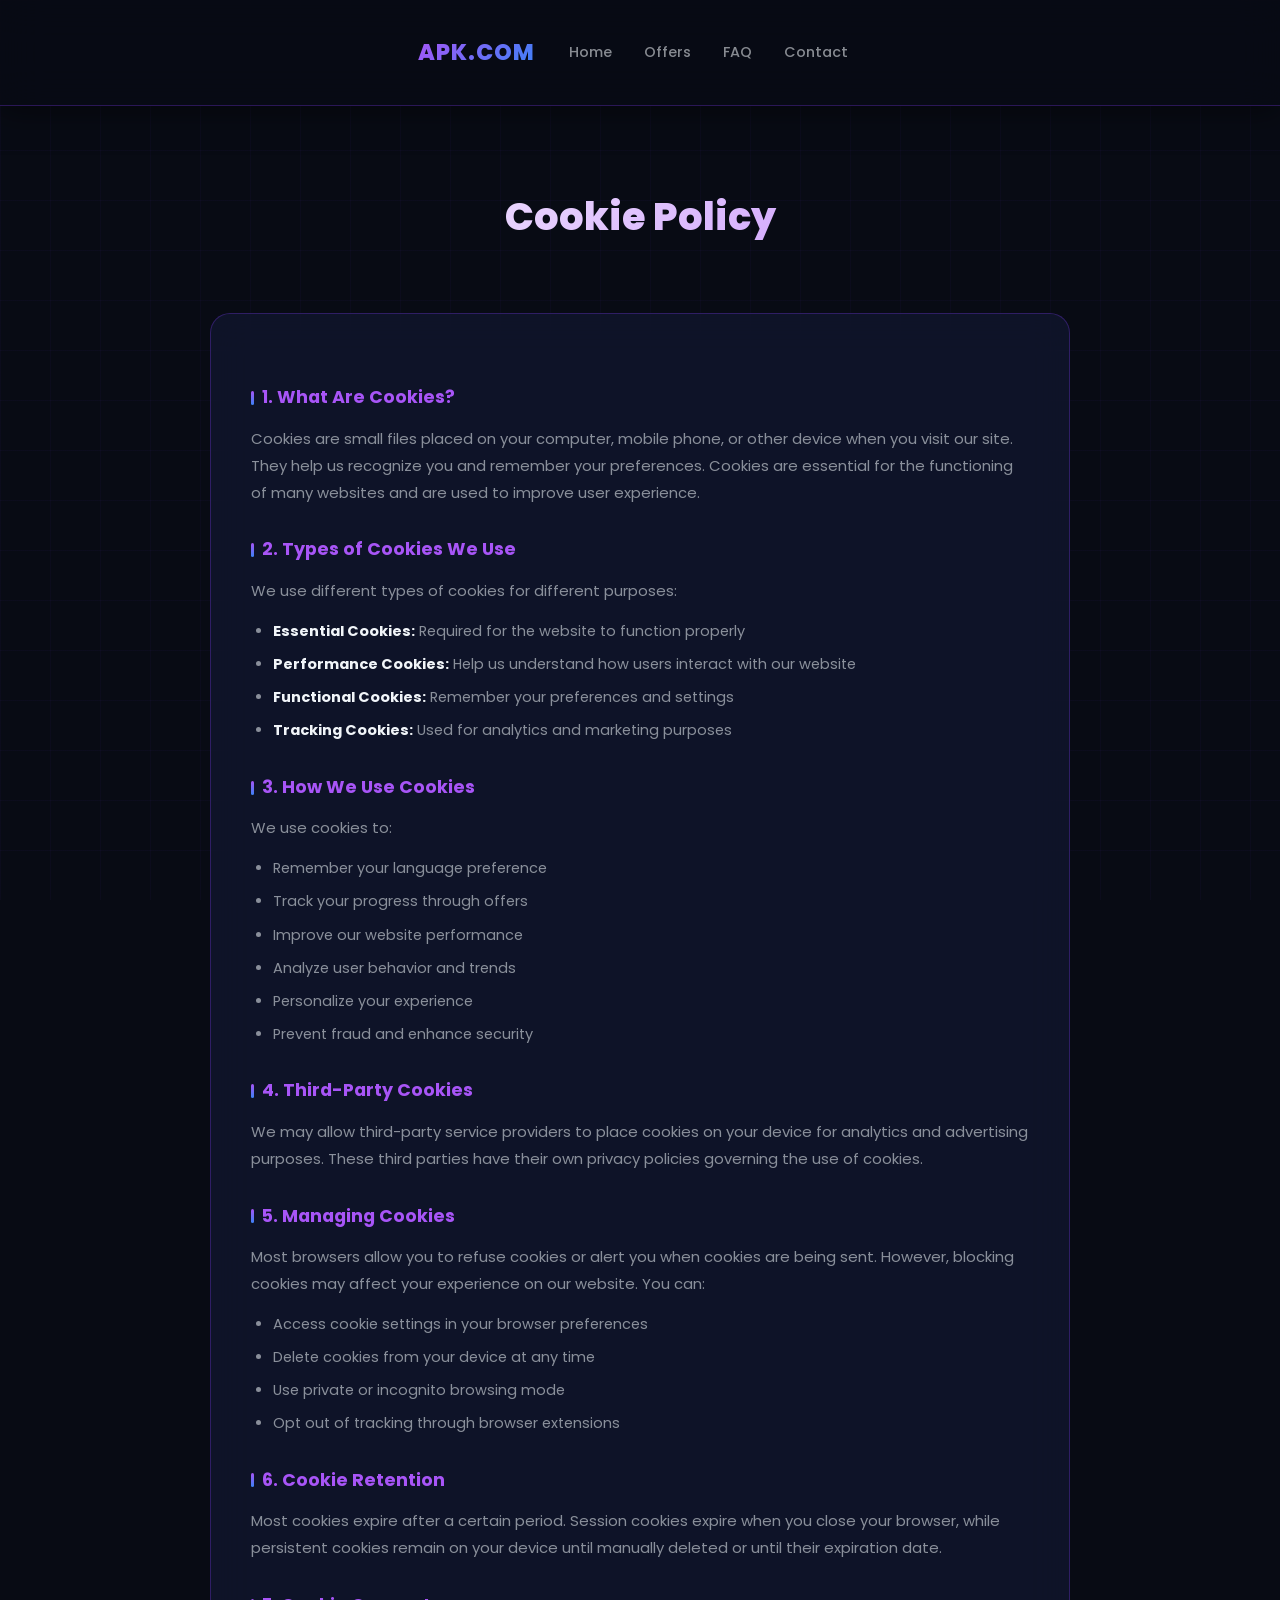
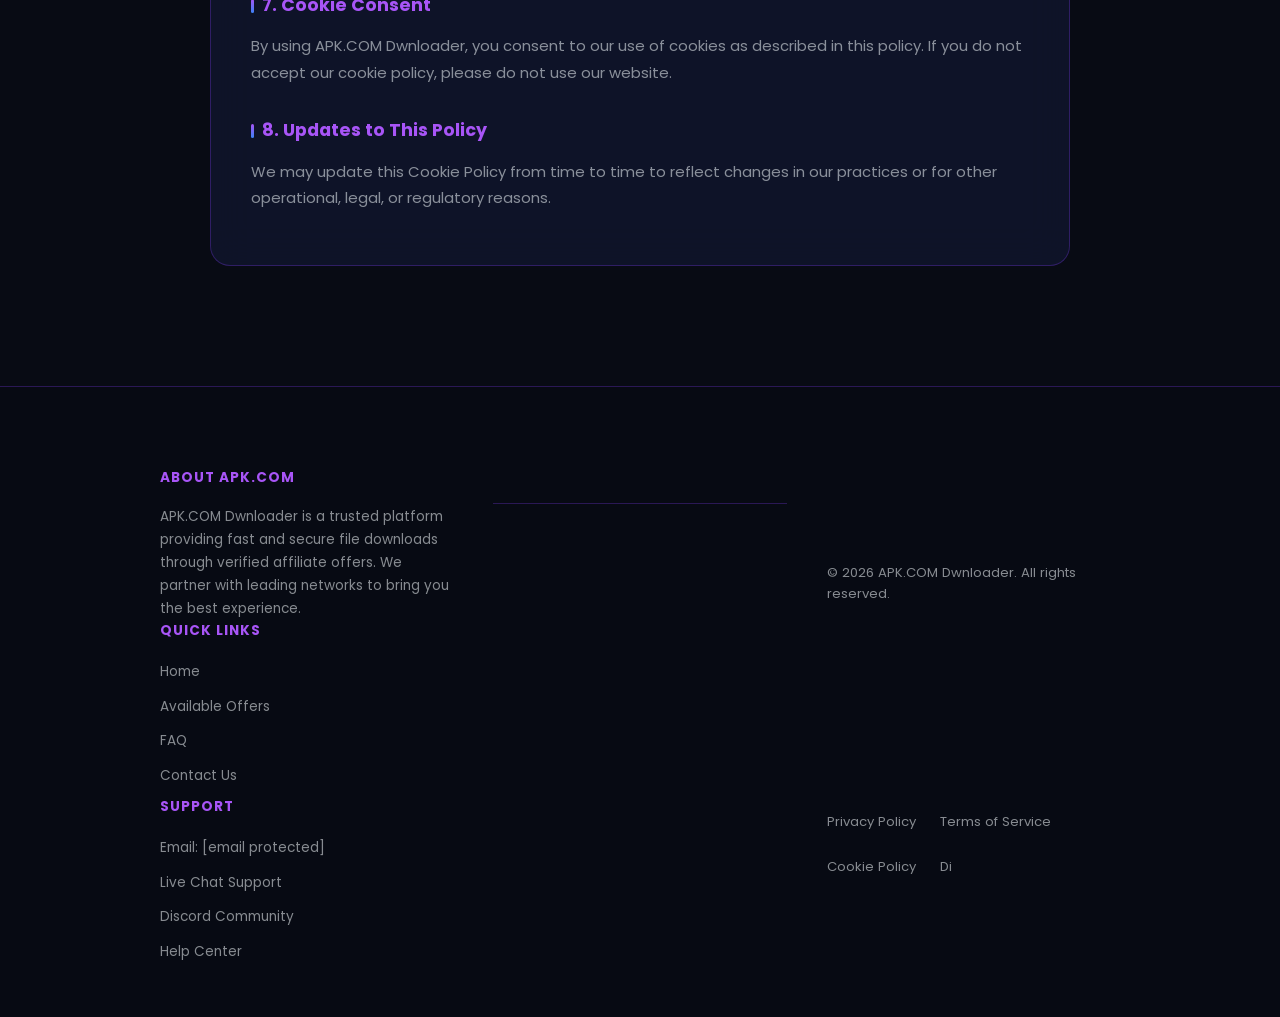
<file: cookies.html>
<!DOCTYPE html>
<html lang="en">
<head>
    <meta charset="UTF-8">
    <meta name="viewport" content="width=device-width, initial-scale=1.0">
    <title>Cookie Policy - APK.COM Dwnloader</title>
        <link rel="preconnect" href="https://fonts.googleapis.com">
    <link rel="preconnect" href="https://fonts.gstatic.com" crossorigin>
    <link href="https://fonts.googleapis.com/css2?family=Poppins:wght@300;400;500;600;700;800;900&display=swap" rel="stylesheet">
    <link rel="stylesheet" href="style.css">
</head>
<body>
    <!-- Navbar -->
    <nav class="navbar">
        <div class="container">
            <div class="navbar-container">
                <a href="index.html" class="navbar-logo">APK.COM</a>
                <ul class="nav-menu">
                    <li><a href="index.html" class="nav-link">Home</a></li>
                    <li><a href="index.html#offers" class="nav-link">Offers</a></li>
                    <li><a href="index.html#faq" class="nav-link">FAQ</a></li>
                    <li><a href="contact.html" class="nav-link">Contact</a></li>
                </ul>
            </div>
        </div>
    </nav>

    <!-- Cookie Policy Content -->
    <div class="page-section">
        <div class="container">
            <h1>Cookie Policy</h1>
            <div class="policy-content">
                <h2>1. What Are Cookies?</h2>
                <p>Cookies are small files placed on your computer, mobile phone, or other device when you visit our site. They help us recognize you and remember your preferences. Cookies are essential for the functioning of many websites and are used to improve user experience.</p>
                
                <h2>2. Types of Cookies We Use</h2>
                <p>We use different types of cookies for different purposes:</p>
                <ul>
                    <li><strong>Essential Cookies:</strong> Required for the website to function properly</li>
                    <li><strong>Performance Cookies:</strong> Help us understand how users interact with our website</li>
                    <li><strong>Functional Cookies:</strong> Remember your preferences and settings</li>
                    <li><strong>Tracking Cookies:</strong> Used for analytics and marketing purposes</li>
                </ul>

                <h2>3. How We Use Cookies</h2>
                <p>We use cookies to:</p>
                <ul>
                    <li>Remember your language preference</li>
                    <li>Track your progress through offers</li>
                    <li>Improve our website performance</li>
                    <li>Analyze user behavior and trends</li>
                    <li>Personalize your experience</li>
                    <li>Prevent fraud and enhance security</li>
                </ul>

                <h2>4. Third-Party Cookies</h2>
                <p>We may allow third-party service providers to place cookies on your device for analytics and advertising purposes. These third parties have their own privacy policies governing the use of cookies.</p>

                <h2>5. Managing Cookies</h2>
                <p>Most browsers allow you to refuse cookies or alert you when cookies are being sent. However, blocking cookies may affect your experience on our website. You can:</p>
                <ul>
                    <li>Access cookie settings in your browser preferences</li>
                    <li>Delete cookies from your device at any time</li>
                    <li>Use private or incognito browsing mode</li>
                    <li>Opt out of tracking through browser extensions</li>
                </ul>

                <h2>6. Cookie Retention</h2>
                <p>Most cookies expire after a certain period. Session cookies expire when you close your browser, while persistent cookies remain on your device until manually deleted or until their expiration date.</p>

                <h2>7. Cookie Consent</h2>
                <p>By using APK.COM Dwnloader, you consent to our use of cookies as described in this policy. If you do not accept our cookie policy, please do not use our website.</p>

                <h2>8. Updates to This Policy</h2>
                <p>We may update this Cookie Policy from time to time to reflect changes in our practices or for other operational, legal, or regulatory reasons.</p>
            </div>
        </div>
    </div>

    <!-- Footer -->
    <footer class="footer">
        <div class="container">
            <div class="footer-content">
                <div class="footer-sections">
                    <div class="footer-section">
                        <h3>About APK.COM</h3>
                        <p>APK.COM Dwnloader is a trusted platform providing fast and secure file downloads through verified affiliate offers. We partner with leading networks to bring you the best experience.</p>
                    </div>
                    <div class="footer-section">
                        <h3>Quick Links</h3>
                        <ul>
                            <li><a href="index.html">Home</a></li>
                            <li><a href="index.html#offers">Available Offers</a></li>
                            <li><a href="index.html#faq">FAQ</a></li>
                            <li><a href="contact.html">Contact Us</a></li>
                        </ul>
                    </div>
                    <div class="footer-section">
                        <h3>Support</h3>
                        <ul>
                            <li><a href="/cdn-cgi/l/email-protection#a3d0d6d3d3ccd1d7e3e2f3e88de0ecee8dc0ccce">Email: <span class="__cf_email__" data-cfemail="bfcccacfcfd0cdcbfffeeff491fcf0f291dcd0d2">[email&#160;protected]</span></a></li>
                            <li><a href="contact.html">Live Chat Support</a></li>
                            <li><a href="https://discord.gg/p2eExbC2tQ" target="_blank">Discord Community</a></li>
                            <li><a href="index.html#faq">Help Center</a></li>
                        </ul>
                    </div>
                </div>

                <div class="footer-divider"></div>

                <div class="footer-bottom">
                    <div class="footer-copyright">
                        © 2026 APK.COM Dwnloader. All rights reserved.
                    </div>
                    <div class="footer-links">
                        <a href="privacy.html">Privacy Policy</a>
                        <a href="terms.html">Terms of Service</a>
                        <a href="cookies.html">Cookie Policy</a>
                        <a href="disclaimer.html">Di
</file>
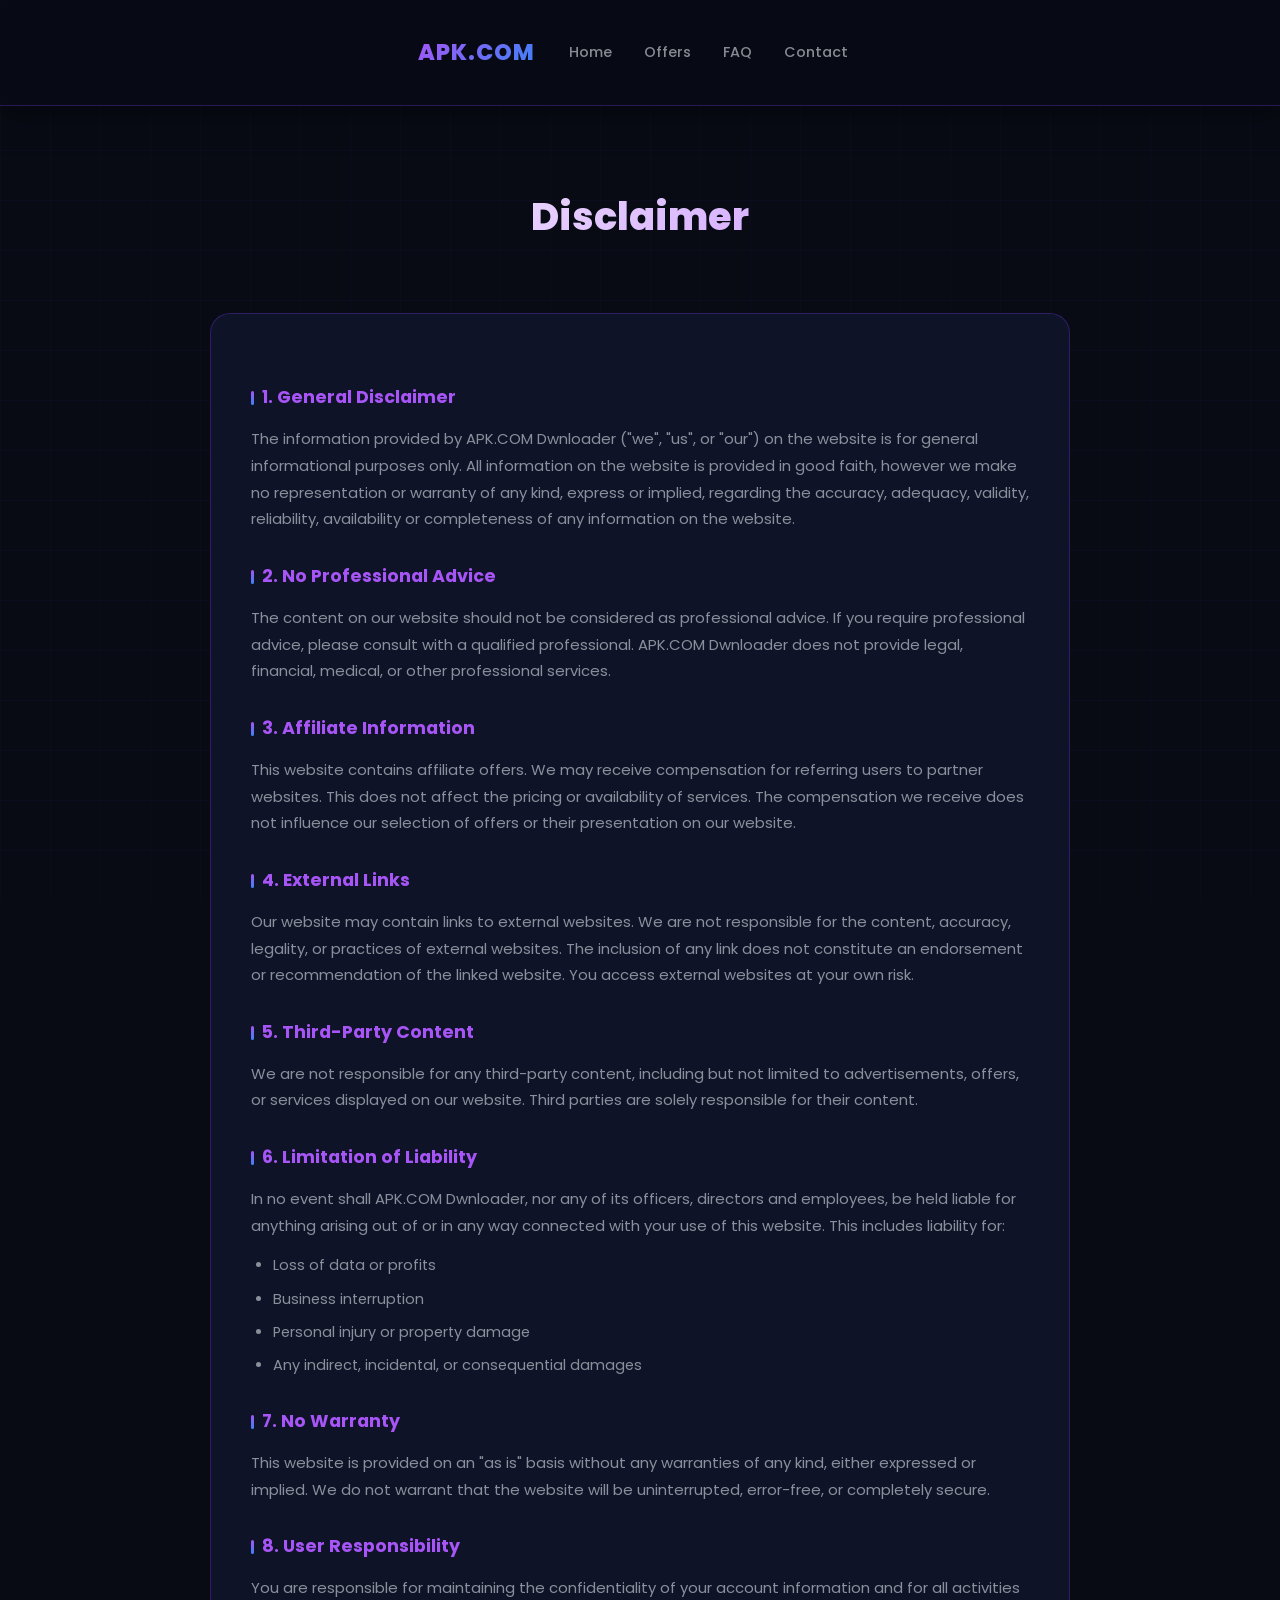
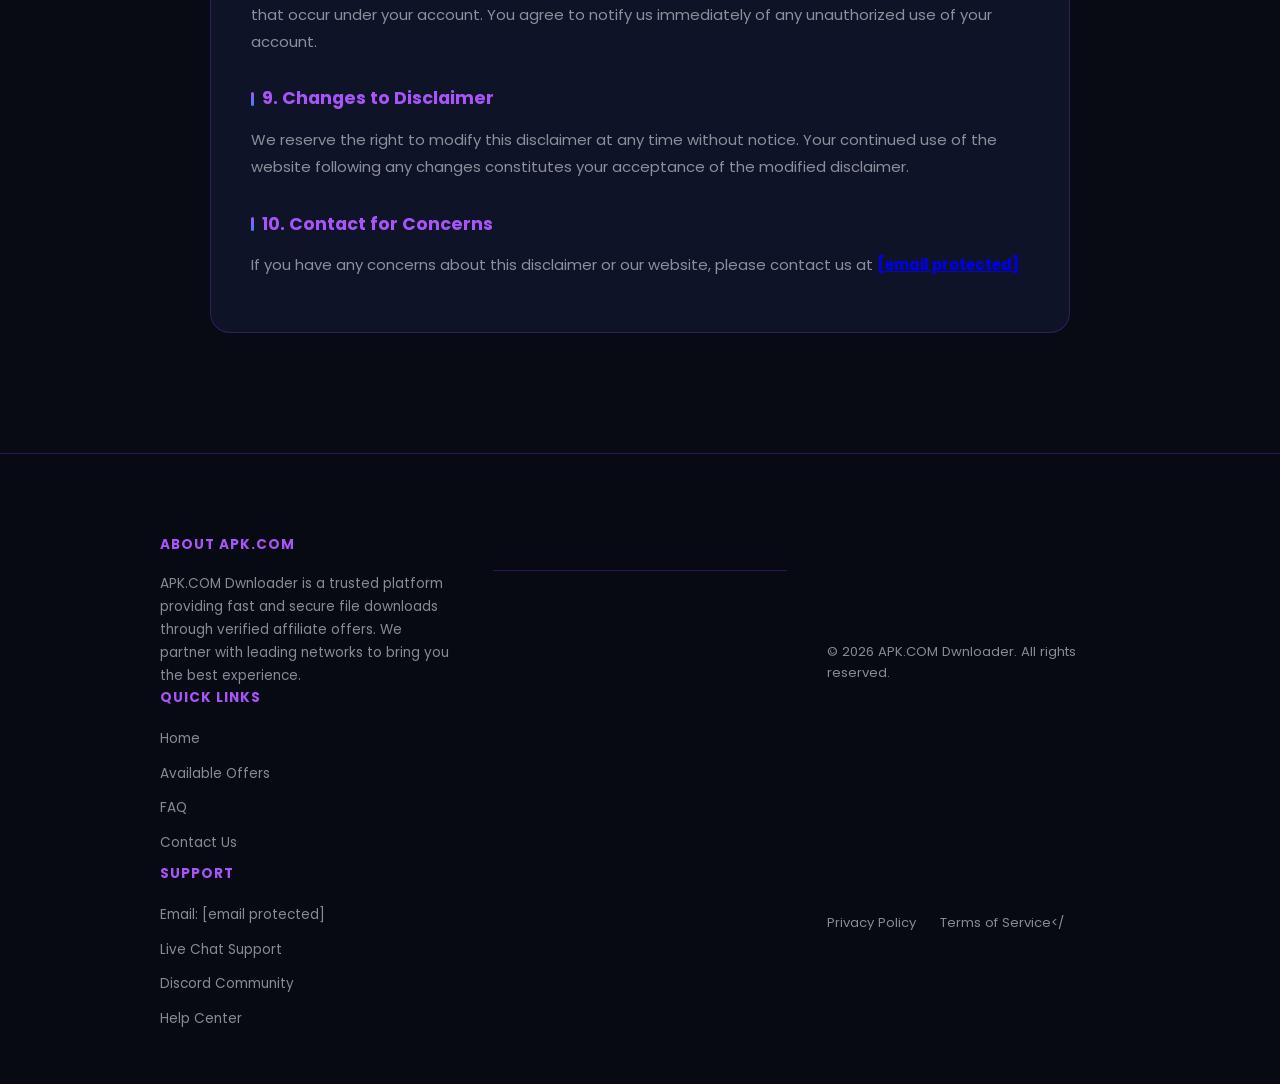
<file: disclaimer.html>
<!DOCTYPE html>
<html lang="en">
<head>
    <meta charset="UTF-8">
    <meta name="viewport" content="width=device-width, initial-scale=1.0">
    <title>Disclaimer - APK.COM Dwnloader</title>
        <link rel="preconnect" href="https://fonts.googleapis.com">
    <link rel="preconnect" href="https://fonts.gstatic.com" crossorigin>
    <link href="https://fonts.googleapis.com/css2?family=Poppins:wght@300;400;500;600;700;800;900&display=swap" rel="stylesheet">
    <link rel="stylesheet" href="style.css">
</head>
<body>
    <!-- Navbar -->
    <nav class="navbar">
        <div class="container">
            <div class="navbar-container">
                <a href="index.html" class="navbar-logo">APK.COM</a>
                <ul class="nav-menu">
                    <li><a href="index.html" class="nav-link">Home</a></li>
                    <li><a href="index.html#offers" class="nav-link">Offers</a></li>
                    <li><a href="index.html#faq" class="nav-link">FAQ</a></li>
                    <li><a href="contact.html" class="nav-link">Contact</a></li>
                </ul>
            </div>
        </div>
    </nav>

    <!-- Disclaimer Content -->
    <div class="page-section">
        <div class="container">
            <h1>Disclaimer</h1>
            <div class="policy-content">
                <h2>1. General Disclaimer</h2>
                <p>The information provided by APK.COM Dwnloader ("we", "us", or "our") on the website is for general informational purposes only. All information on the website is provided in good faith, however we make no representation or warranty of any kind, express or implied, regarding the accuracy, adequacy, validity, reliability, availability or completeness of any information on the website.</p>
                
                <h2>2. No Professional Advice</h2>
                <p>The content on our website should not be considered as professional advice. If you require professional advice, please consult with a qualified professional. APK.COM Dwnloader does not provide legal, financial, medical, or other professional services.</p>

                <h2>3. Affiliate Information</h2>
                <p>This website contains affiliate offers. We may receive compensation for referring users to partner websites. This does not affect the pricing or availability of services. The compensation we receive does not influence our selection of offers or their presentation on our website.</p>
                
                <h2>4. External Links</h2>
                <p>Our website may contain links to external websites. We are not responsible for the content, accuracy, legality, or practices of external websites. The inclusion of any link does not constitute an endorsement or recommendation of the linked website. You access external websites at your own risk.</p>

                <h2>5. Third-Party Content</h2>
                <p>We are not responsible for any third-party content, including but not limited to advertisements, offers, or services displayed on our website. Third parties are solely responsible for their content.</p>

                <h2>6. Limitation of Liability</h2>
                <p>In no event shall APK.COM Dwnloader, nor any of its officers, directors and employees, be held liable for anything arising out of or in any way connected with your use of this website. This includes liability for:</p>
                <ul>
                    <li>Loss of data or profits</li>
                    <li>Business interruption</li>
                    <li>Personal injury or property damage</li>
                    <li>Any indirect, incidental, or consequential damages</li>
                </ul>

                <h2>7. No Warranty</h2>
                <p>This website is provided on an "as is" basis without any warranties of any kind, either expressed or implied. We do not warrant that the website will be uninterrupted, error-free, or completely secure.</p>

                <h2>8. User Responsibility</h2>
                <p>You are responsible for maintaining the confidentiality of your account information and for all activities that occur under your account. You agree to notify us immediately of any unauthorized use of your account.</p>

                <h2>9. Changes to Disclaimer</h2>
                <p>We reserve the right to modify this disclaimer at any time without notice. Your continued use of the website following any changes constitutes your acceptance of the modified disclaimer.</p>

                <h2>10. Contact for Concerns</h2>
                <p>If you have any concerns about this disclaimer or our website, please contact us at <strong><a href="/cdn-cgi/l/email-protection" class="__cf_email__" data-cfemail="b1c2c4c1c1dec3c5f1f0e1fa9ff2fefc9fd2dedc">[email&#160;protected]</a></strong></p>
            </div>
        </div>
    </div>

    <!-- Footer -->
    <footer class="footer">
        <div class="container">
            <div class="footer-content">
                <div class="footer-sections">
                    <div class="footer-section">
                        <h3>About APK.COM</h3>
                        <p>APK.COM Dwnloader is a trusted platform providing fast and secure file downloads through verified affiliate offers. We partner with leading networks to bring you the best experience.</p>
                    </div>
                    <div class="footer-section">
                        <h3>Quick Links</h3>
                        <ul>
                            <li><a href="index.html">Home</a></li>
                            <li><a href="index.html#offers">Available Offers</a></li>
                            <li><a href="index.html#faq">FAQ</a></li>
                            <li><a href="contact.html">Contact Us</a></li>
                        </ul>
                    </div>
                    <div class="footer-section">
                        <h3>Support</h3>
                        <ul>
                            <li><a href="/cdn-cgi/l/email-protection#41323431312e33350100110a6f020e0c6f222e2c">Email: <span class="__cf_email__" data-cfemail="087b7d7878677a7c48495843264b4745266b6765">[email&#160;protected]</span></a></li>
                            <li><a href="contact.html">Live Chat Support</a></li>
                            <li><a href="https://discord.gg/p2eExbC2tQ" target="_blank">Discord Community</a></li>
                            <li><a href="index.html#faq">Help Center</a></li>
                        </ul>
                    </div>
                </div>

                <div class="footer-divider"></div>

                <div class="footer-bottom">
                    <div class="footer-copyright">
                        © 2026 APK.COM Dwnloader. All rights reserved.
                    </div>
                    <div class="footer-links">
                        <a href="privacy.html">Privacy Policy</a>
                        <a href="terms.html">Terms of Service</
</file>
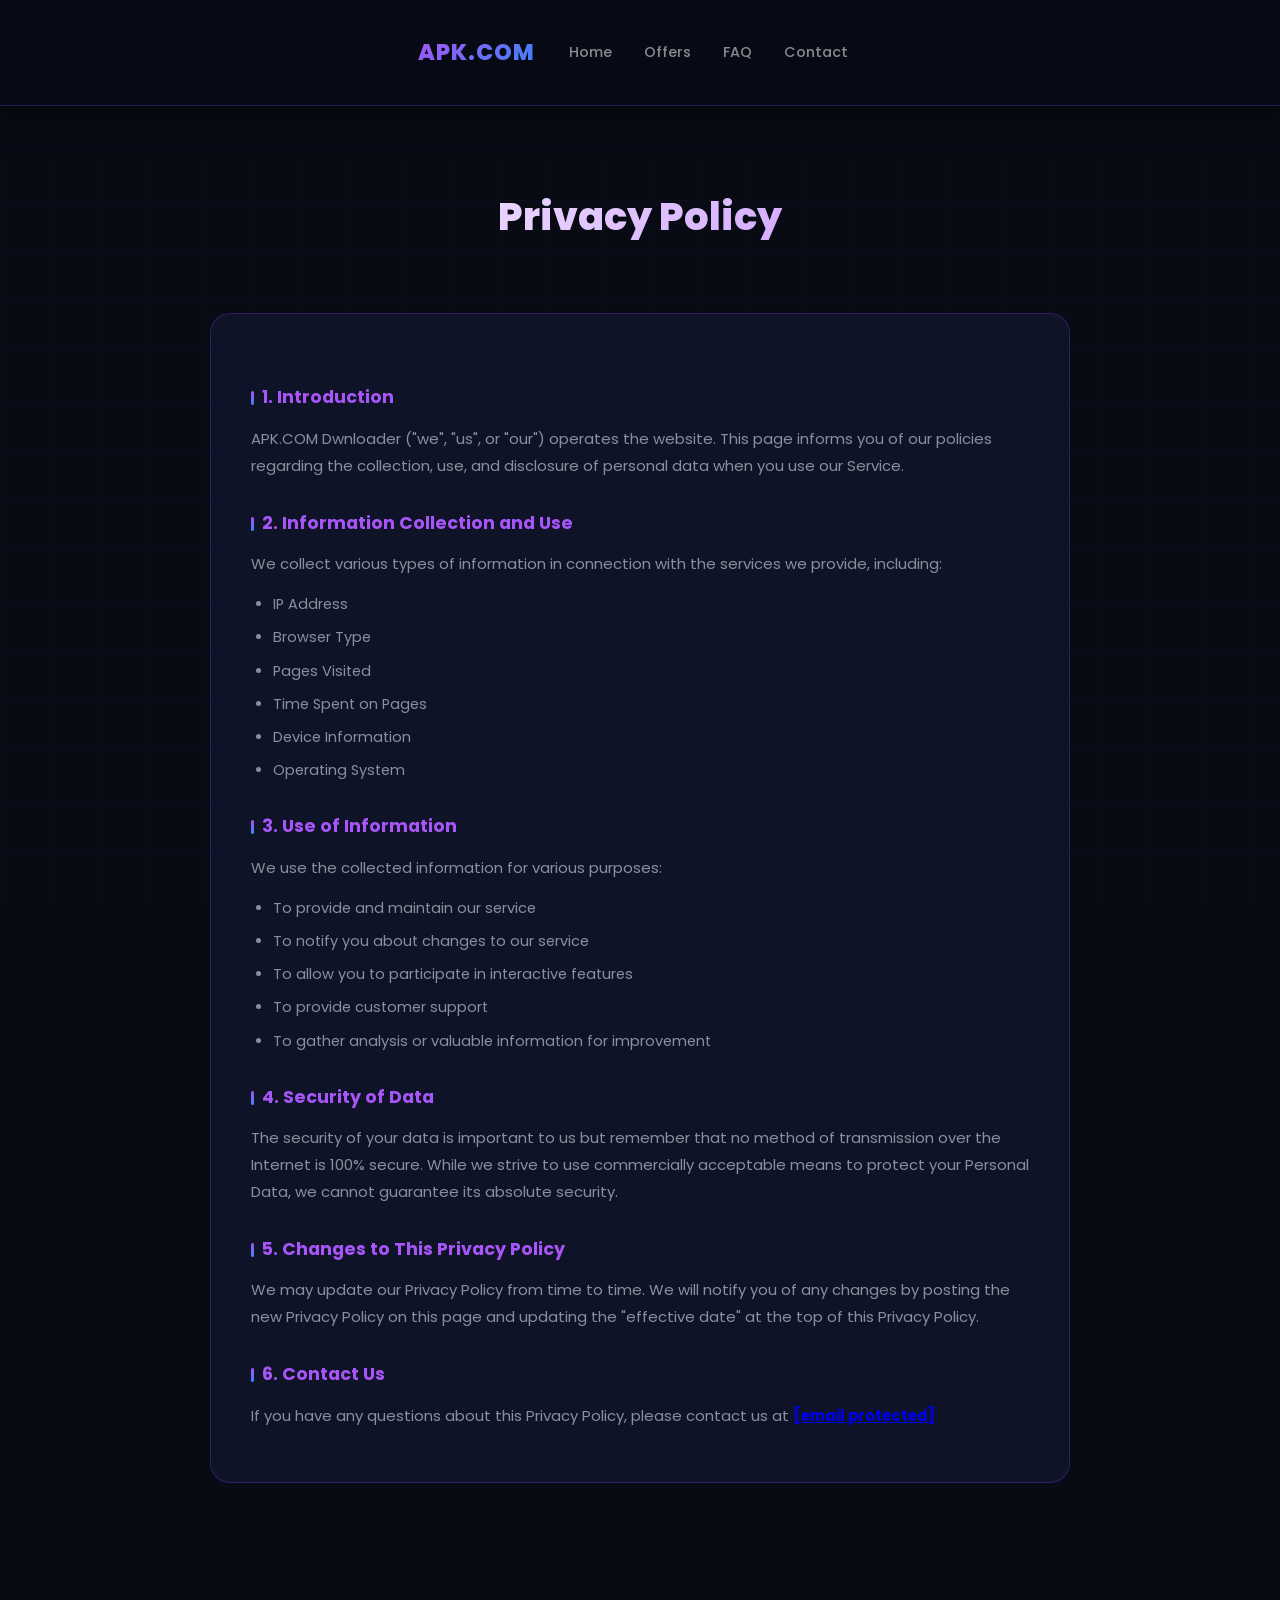
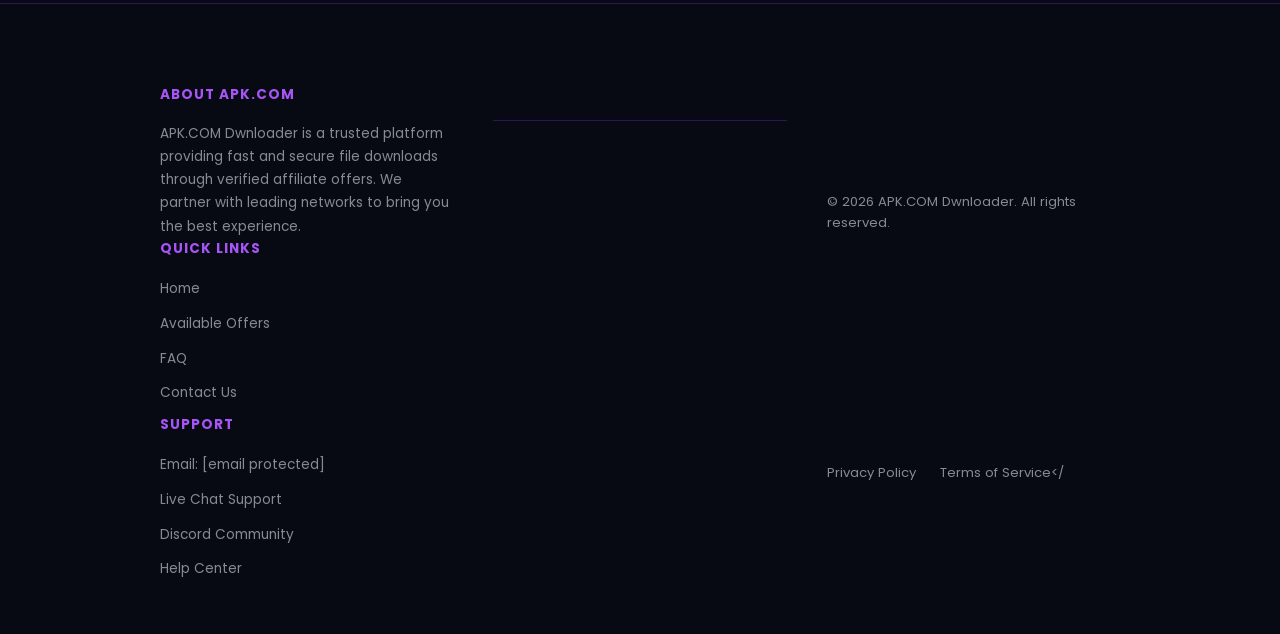
<file: privacy.html>
<!DOCTYPE html>
<html lang="en">
<head>
    <meta charset="UTF-8">
    <meta name="viewport" content="width=device-width, initial-scale=1.0">
    <title>Privacy Policy - APK.COM Dwnloader</title>
        <link rel="preconnect" href="https://fonts.googleapis.com">
    <link rel="preconnect" href="https://fonts.gstatic.com" crossorigin>
    <link href="https://fonts.googleapis.com/css2?family=Poppins:wght@300;400;500;600;700;800;900&display=swap" rel="stylesheet">
    <link rel="stylesheet" href="style.css">
</head>
<body>
    <!-- Navbar -->
    <nav class="navbar">
        <div class="container">
            <div class="navbar-container">
                <a href="index.html" class="navbar-logo">APK.COM</a>
                <ul class="nav-menu">
                    <li><a href="index.html" class="nav-link">Home</a></li>
                    <li><a href="index.html#offers" class="nav-link">Offers</a></li>
                    <li><a href="index.html#faq" class="nav-link">FAQ</a></li>
                    <li><a href="contact.html" class="nav-link">Contact</a></li>
                </ul>
            </div>
        </div>
    </nav>

    <!-- Privacy Policy Content -->
    <div class="page-section">
        <div class="container">
            <h1>Privacy Policy</h1>
            <div class="policy-content">
                <h2>1. Introduction</h2>
                <p>APK.COM Dwnloader ("we", "us", or "our") operates the website. This page informs you of our policies regarding the collection, use, and disclosure of personal data when you use our Service.</p>
                
                <h2>2. Information Collection and Use</h2>
                <p>We collect various types of information in connection with the services we provide, including:</p>
                <ul>
                    <li>IP Address</li>
                    <li>Browser Type</li>
                    <li>Pages Visited</li>
                    <li>Time Spent on Pages</li>
                    <li>Device Information</li>
                    <li>Operating System</li>
                </ul>
                
                <h2>3. Use of Information</h2>
                <p>We use the collected information for various purposes:</p>
                <ul>
                    <li>To provide and maintain our service</li>
                    <li>To notify you about changes to our service</li>
                    <li>To allow you to participate in interactive features</li>
                    <li>To provide customer support</li>
                    <li>To gather analysis or valuable information for improvement</li>
                </ul>

                <h2>4. Security of Data</h2>
                <p>The security of your data is important to us but remember that no method of transmission over the Internet is 100% secure. While we strive to use commercially acceptable means to protect your Personal Data, we cannot guarantee its absolute security.</p>

                <h2>5. Changes to This Privacy Policy</h2>
                <p>We may update our Privacy Policy from time to time. We will notify you of any changes by posting the new Privacy Policy on this page and updating the "effective date" at the top of this Privacy Policy.</p>
                
                <h2>6. Contact Us</h2>
                <p>If you have any questions about this Privacy Policy, please contact us at <strong><a href="/cdn-cgi/l/email-protection" class="__cf_email__" data-cfemail="ddaea8adadb2afa99d9c8d96f39e9290f3beb2b0">[email&#160;protected]</a></strong></p>
            </div>
        </div>
    </div>

    <!-- Footer -->
    <footer class="footer">
        <div class="container">
            <div class="footer-content">
                <div class="footer-sections">
                    <div class="footer-section">
                        <h3>About APK.COM</h3>
                        <p>APK.COM Dwnloader is a trusted platform providing fast and secure file downloads through verified affiliate offers. We partner with leading networks to bring you the best experience.</p>
                    </div>
                    <div class="footer-section">
                        <h3>Quick Links</h3>
                        <ul>
                            <li><a href="index.html">Home</a></li>
                            <li><a href="index.html#offers">Available Offers</a></li>
                            <li><a href="index.html#faq">FAQ</a></li>
                            <li><a href="contact.html">Contact Us</a></li>
                        </ul>
                    </div>
                    <div class="footer-section">
                        <h3>Support</h3>
                        <ul>
                            <li><a href="/cdn-cgi/l/email-protection#c7b4b2b7b7a8b5b38786978ce984888ae9a4a8aa">Email: <span class="__cf_email__" data-cfemail="d5a6a0a5a5baa7a19594859efb969a98fbb6bab8">[email&#160;protected]</span></a></li>
                            <li><a href="contact.html">Live Chat Support</a></li>
                            <li><a href="https://discord.gg/p2eExbC2tQ" target="_blank">Discord Community</a></li>
                            <li><a href="index.html#faq">Help Center</a></li>
                        </ul>
                    </div>
                </div>

                <div class="footer-divider"></div>

                <div class="footer-bottom">
                    <div class="footer-copyright">
                        © 2026 APK.COM Dwnloader. All rights reserved.
                    </div>
                    <div class="footer-links">
                        <a href="privacy.html">Privacy Policy</a>
                        <a href="terms.html">Terms of Service</
</file>
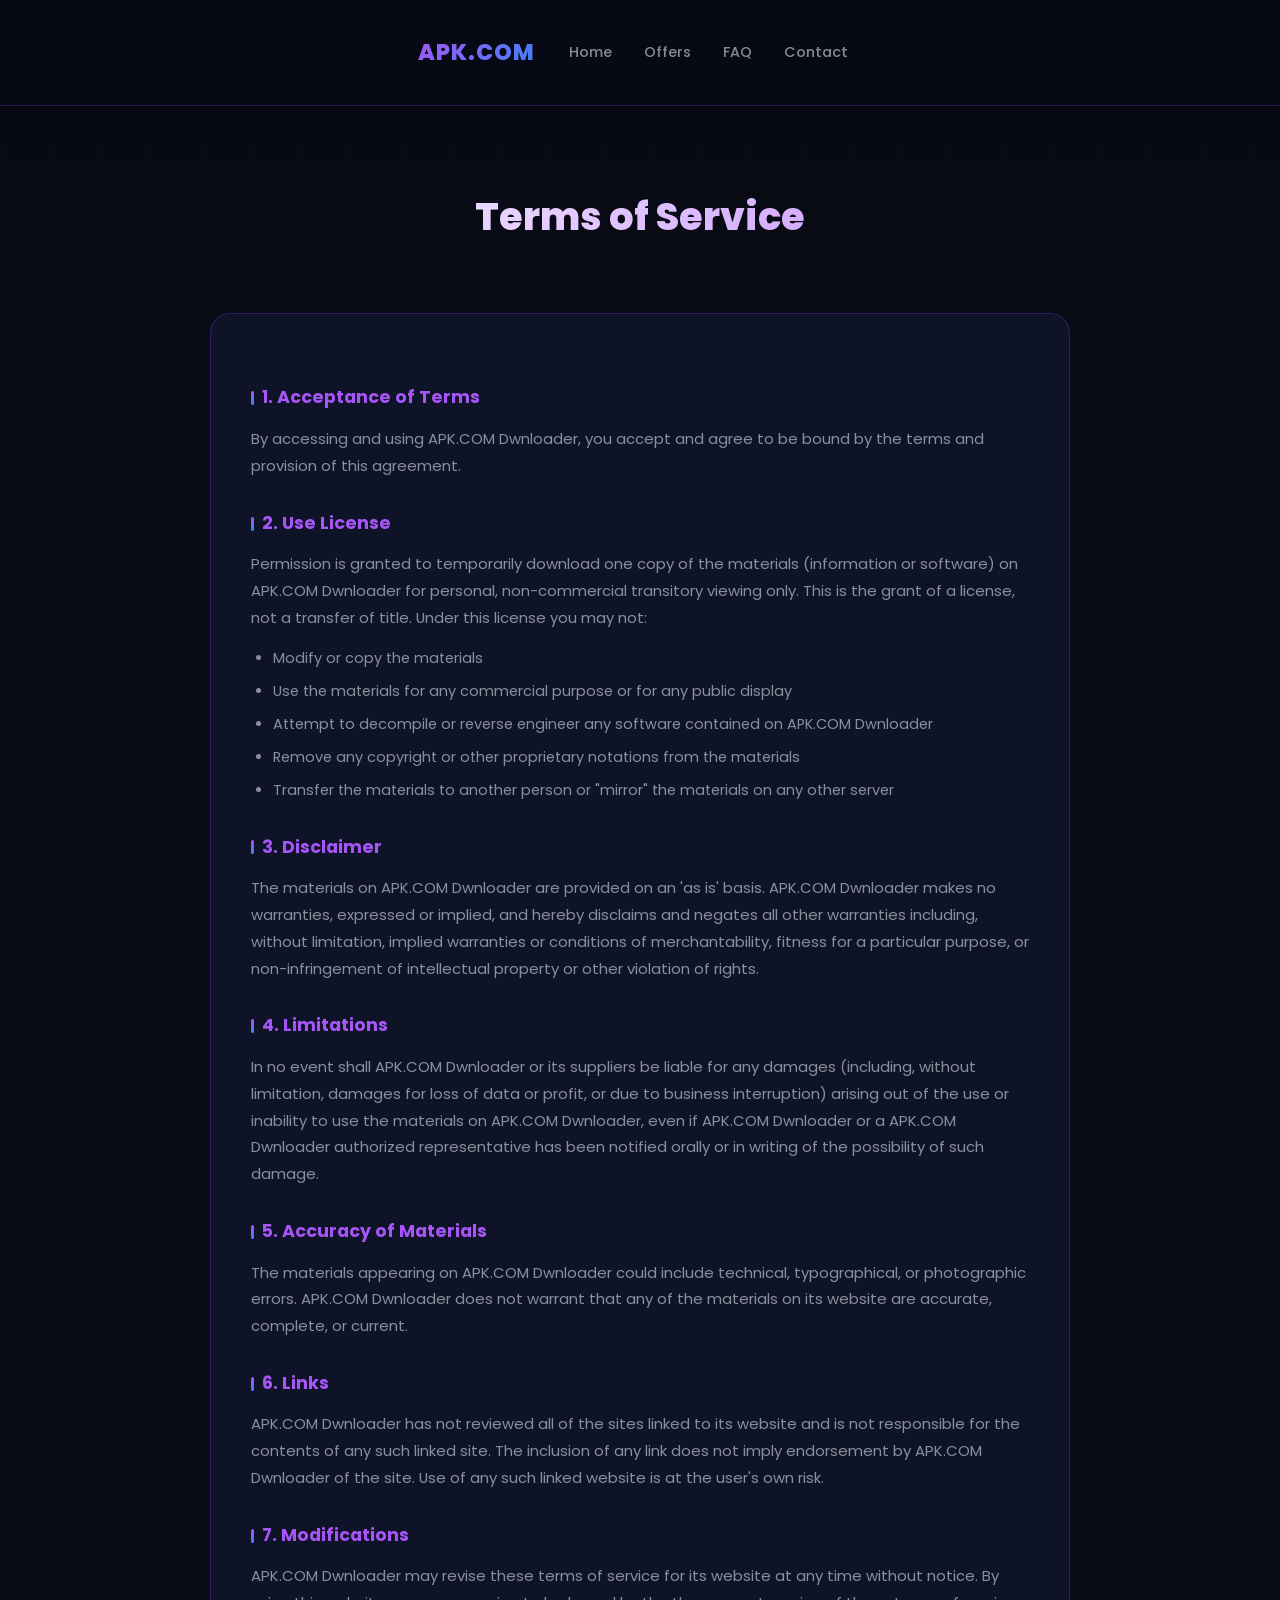
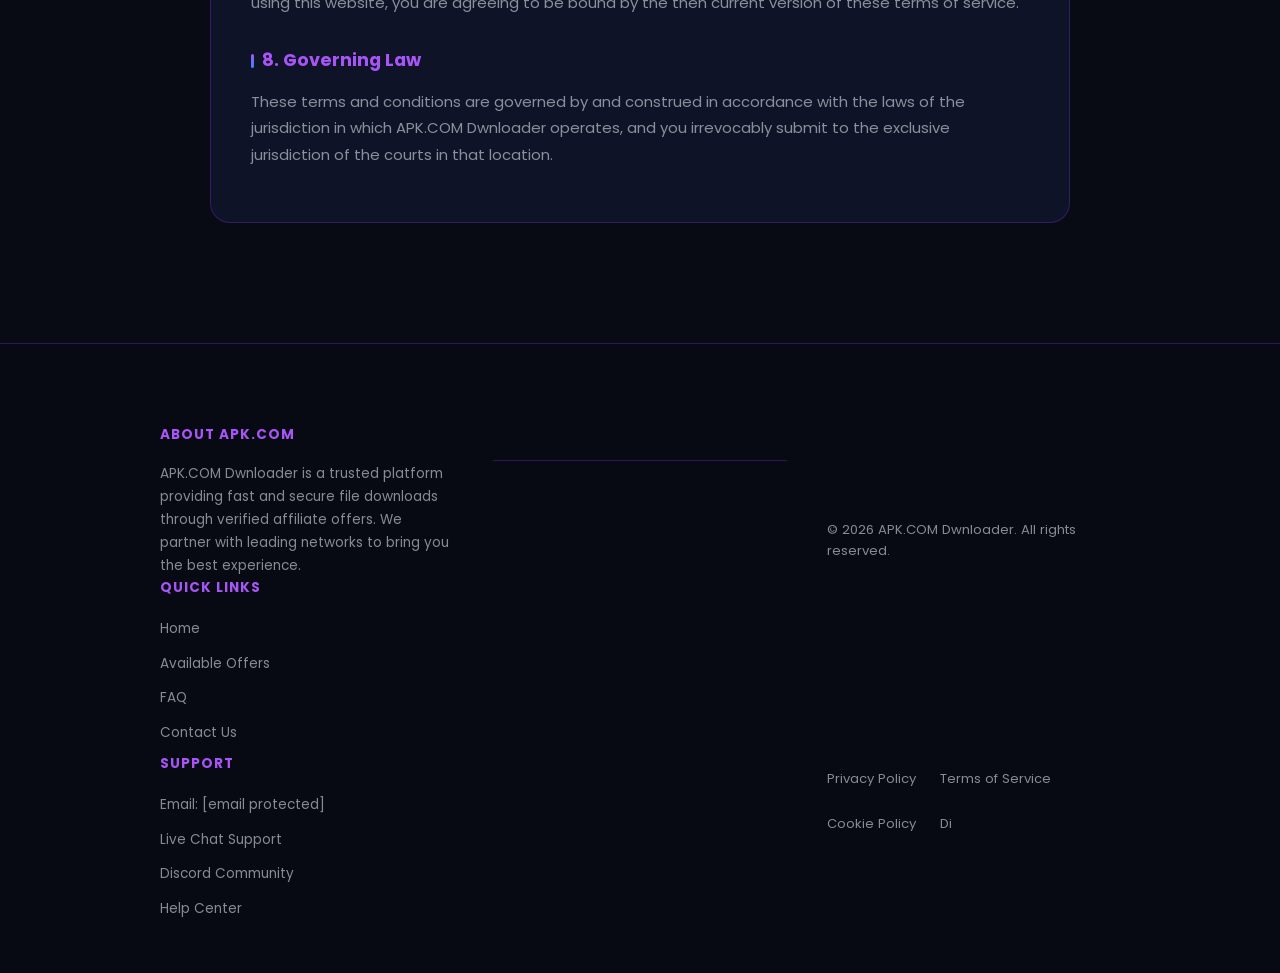
<file: terms.html>
<!DOCTYPE html>
<html lang="en">
<head>
    <meta charset="UTF-8">
    <meta name="viewport" content="width=device-width, initial-scale=1.0">
    <title>Terms of Service - APK.COM Dwnloader</title>
        <link rel="preconnect" href="https://fonts.googleapis.com">
    <link rel="preconnect" href="https://fonts.gstatic.com" crossorigin>
    <link href="https://fonts.googleapis.com/css2?family=Poppins:wght@300;400;500;600;700;800;900&display=swap" rel="stylesheet">
    <link rel="stylesheet" href="style.css">
</head>
<body>
    <!-- Navbar -->
    <nav class="navbar">
        <div class="container">
            <div class="navbar-container">
                <a href="index.html" class="navbar-logo">APK.COM</a>
                <ul class="nav-menu">
                    <li><a href="index.html" class="nav-link">Home</a></li>
                    <li><a href="index.html#offers" class="nav-link">Offers</a></li>
                    <li><a href="index.html#faq" class="nav-link">FAQ</a></li>
                    <li><a href="contact.html" class="nav-link">Contact</a></li>
                </ul>
            </div>
        </div>
    </nav>

    <!-- Terms of Service Content -->
    <div class="page-section">
        <div class="container">
            <h1>Terms of Service</h1>
            <div class="policy-content">
                <h2>1. Acceptance of Terms</h2>
                <p>By accessing and using APK.COM Dwnloader, you accept and agree to be bound by the terms and provision of this agreement.</p>
                
                <h2>2. Use License</h2>
                <p>Permission is granted to temporarily download one copy of the materials (information or software) on APK.COM Dwnloader for personal, non-commercial transitory viewing only. This is the grant of a license, not a transfer of title. Under this license you may not:</p>
                <ul>
                    <li>Modify or copy the materials</li>
                    <li>Use the materials for any commercial purpose or for any public display</li>
                    <li>Attempt to decompile or reverse engineer any software contained on APK.COM Dwnloader</li>
                    <li>Remove any copyright or other proprietary notations from the materials</li>
                    <li>Transfer the materials to another person or "mirror" the materials on any other server</li>
                </ul>
                
                <h2>3. Disclaimer</h2>
                <p>The materials on APK.COM Dwnloader are provided on an 'as is' basis. APK.COM Dwnloader makes no warranties, expressed or implied, and hereby disclaims and negates all other warranties including, without limitation, implied warranties or conditions of merchantability, fitness for a particular purpose, or non-infringement of intellectual property or other violation of rights.</p>
                
                <h2>4. Limitations</h2>
                <p>In no event shall APK.COM Dwnloader or its suppliers be liable for any damages (including, without limitation, damages for loss of data or profit, or due to business interruption) arising out of the use or inability to use the materials on APK.COM Dwnloader, even if APK.COM Dwnloader or a APK.COM Dwnloader authorized representative has been notified orally or in writing of the possibility of such damage.</p>
                
                <h2>5. Accuracy of Materials</h2>
                <p>The materials appearing on APK.COM Dwnloader could include technical, typographical, or photographic errors. APK.COM Dwnloader does not warrant that any of the materials on its website are accurate, complete, or current.</p>

                <h2>6. Links</h2>
                <p>APK.COM Dwnloader has not reviewed all of the sites linked to its website and is not responsible for the contents of any such linked site. The inclusion of any link does not imply endorsement by APK.COM Dwnloader of the site. Use of any such linked website is at the user's own risk.</p>

                <h2>7. Modifications</h2>
                <p>APK.COM Dwnloader may revise these terms of service for its website at any time without notice. By using this website, you are agreeing to be bound by the then current version of these terms of service.</p>

                <h2>8. Governing Law</h2>
                <p>These terms and conditions are governed by and construed in accordance with the laws of the jurisdiction in which APK.COM Dwnloader operates, and you irrevocably submit to the exclusive jurisdiction of the courts in that location.</p>
            </div>
        </div>
    </div>

    <!-- Footer -->
    <footer class="footer">
        <div class="container">
            <div class="footer-content">
                <div class="footer-sections">
                    <div class="footer-section">
                        <h3>About APK.COM</h3>
                        <p>APK.COM Dwnloader is a trusted platform providing fast and secure file downloads through verified affiliate offers. We partner with leading networks to bring you the best experience.</p>
                    </div>
                    <div class="footer-section">
                        <h3>Quick Links</h3>
                        <ul>
                            <li><a href="index.html">Home</a></li>
                            <li><a href="index.html#offers">Available Offers</a></li>
                            <li><a href="index.html#faq">FAQ</a></li>
                            <li><a href="contact.html">Contact Us</a></li>
                        </ul>
                    </div>
                    <div class="footer-section">
                        <h3>Support</h3>
                        <ul>
                            <li><a href="/cdn-cgi/l/email-protection#9eedebeeeef1eceadedfced5b0ddd1d3b0fdf1f3">Email: <span class="__cf_email__" data-cfemail="5d2e282d2d322f291d1c0d16731e1210733e3230">[email&#160;protected]</span></a></li>
                            <li><a href="contact.html">Live Chat Support</a></li>
                            <li><a href="https://discord.gg/p2eExbC2tQ" target="_blank">Discord Community</a></li>
                            <li><a href="index.html#faq">Help Center</a></li>
                        </ul>
                    </div>
                </div>

                <div class="footer-divider"></div>

                <div class="footer-bottom">
                    <div class="footer-copyright">
                        © 2026 APK.COM Dwnloader. All rights reserved.
                    </div>
                    <div class="footer-links">
                        <a href="privacy.html">Privacy Policy</a>
                        <a href="terms.html">Terms of Service</a>
                        <a href="cookies.html">Cookie Policy</a>
                        <a href="disclaimer.html">Di
</file>
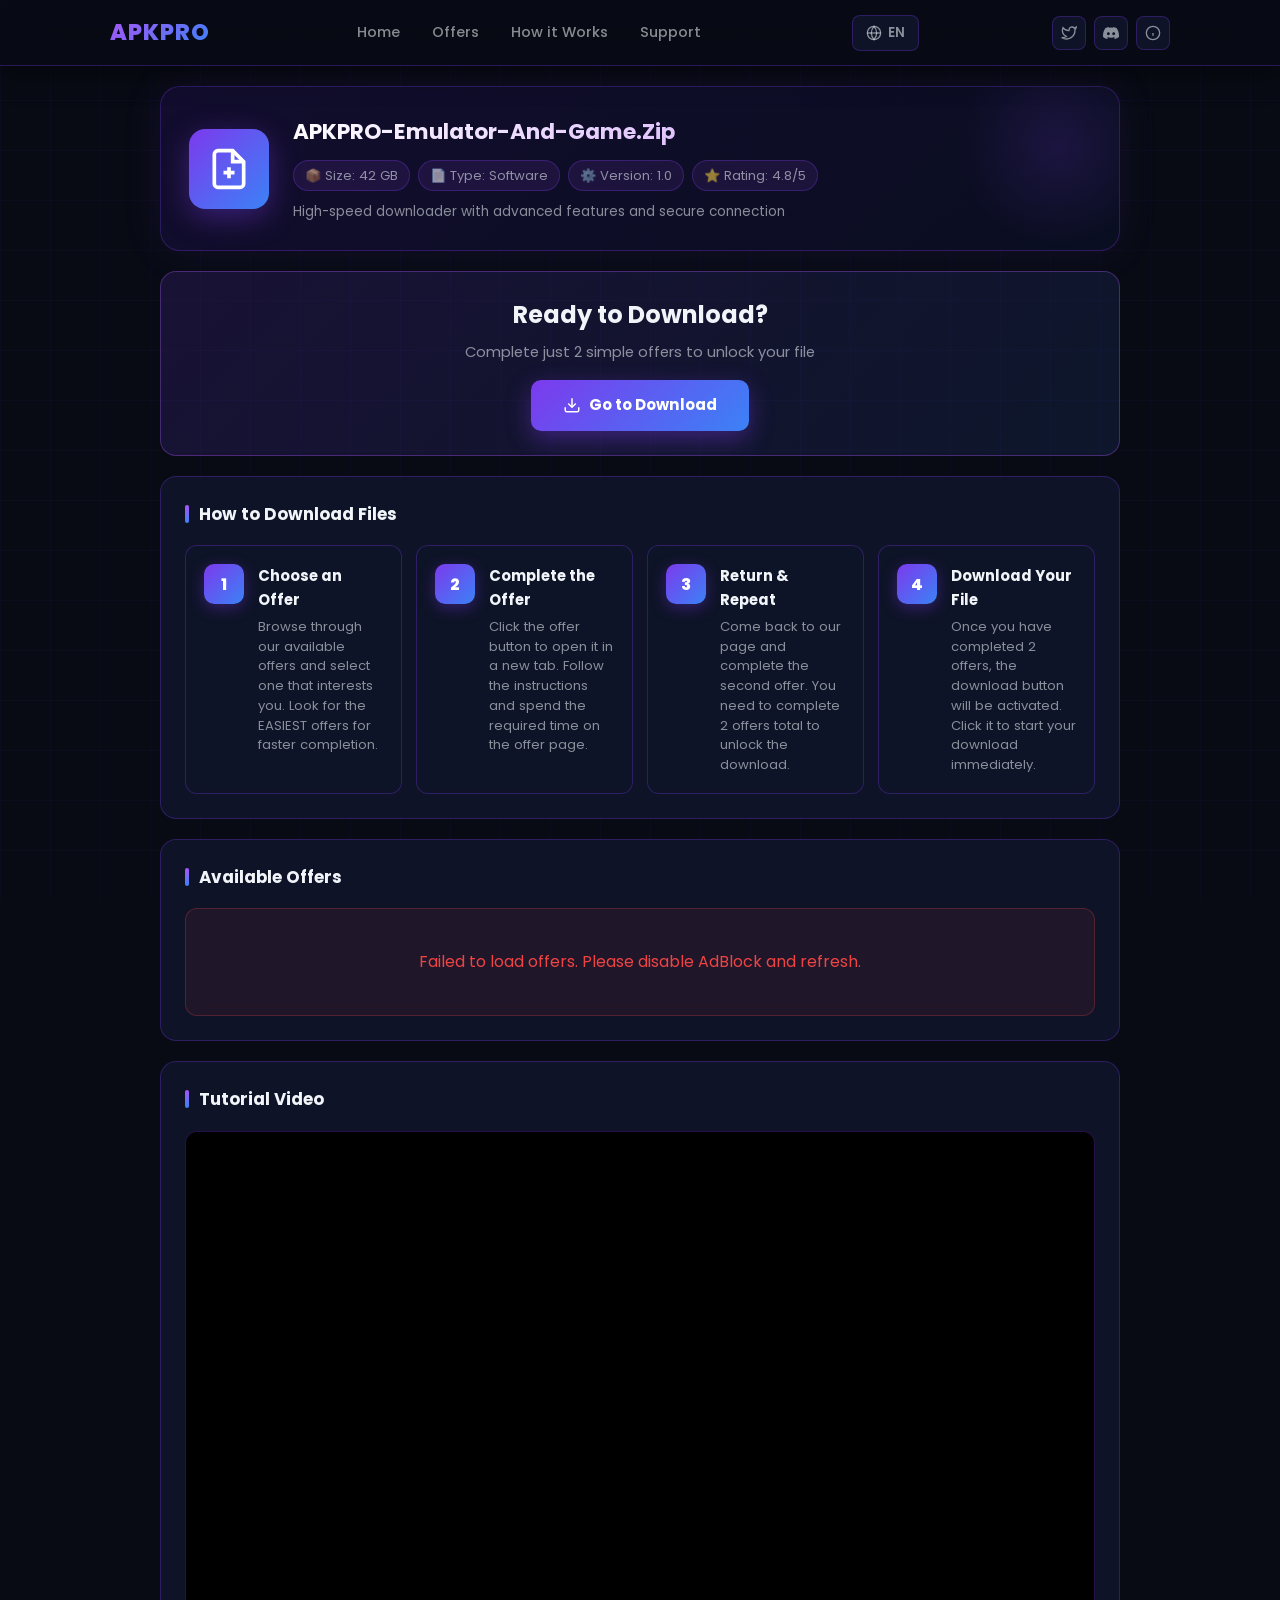
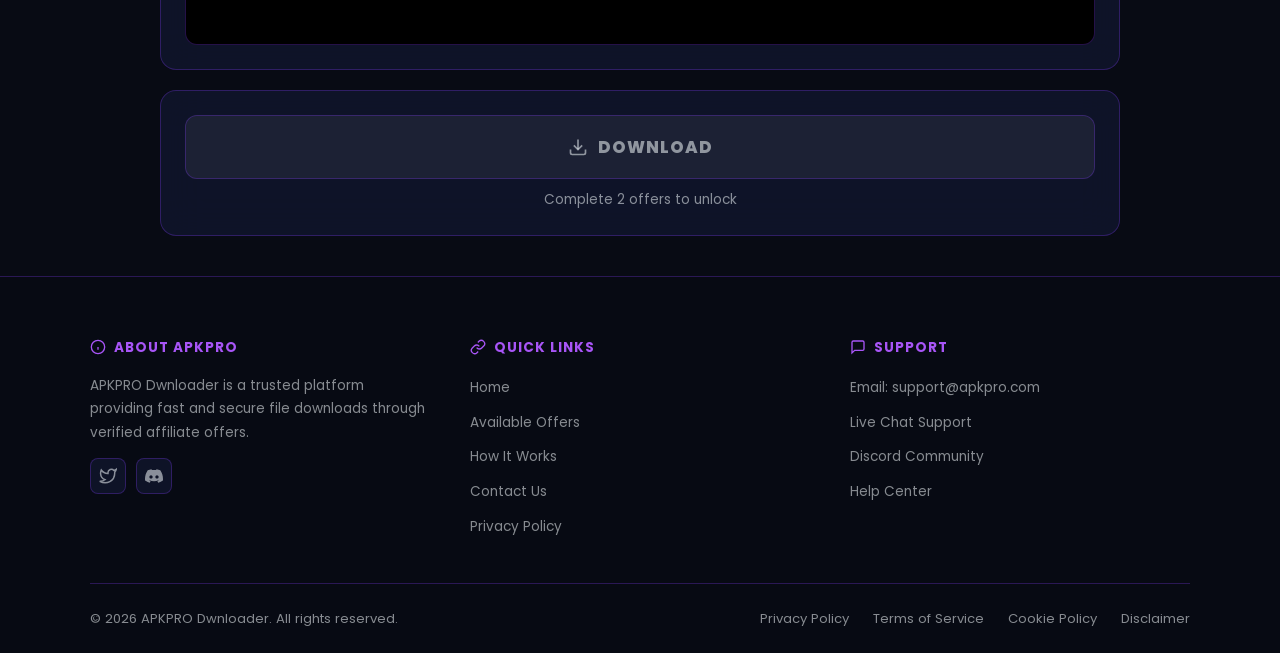
<file: the script.html>
<!DOCTYPE html>
<html lang="en">
<head>
    <meta charset="UTF-8">
    <meta name="viewport" content="width=device-width, initial-scale=1.0">
    <title>APKPRO Dwnloader</title>
    <link rel="preconnect" href="https://fonts.googleapis.com">
    <link rel="preconnect" href="https://fonts.gstatic.com" crossorigin>
    <link href="https://fonts.googleapis.com/css2?family=Poppins:wght@300;400;500;600;700;800;900&display=swap" rel="stylesheet">
    <link rel="stylesheet" href="style.css">
</head>
<body>

<!-- NAVBAR -->
<nav class="navbar">
    <div class="navbar-container">
        <a href="#" class="navbar-logo">APKPRO</a>
        <div class="hamburger" id="hamburger">
            <span></span><span></span><span></span>
        </div>
        <ul class="nav-menu" id="navMenu">
            <li class="nav-item"><a href="index.html" class="nav-link">Home</a></li>
            <li class="nav-item"><a href="#offers" class="nav-link">Offers</a></li>
            <li class="nav-item"><a href="#how-it-works" class="nav-link">How it Works</a></li>
            <li class="nav-item"><a href="contact.html" class="nav-link">Support</a></li>
            <li class="nav-divider"></li>
            <li class="nav-social-mobile">
                <a href="#" class="social-link" title="Twitter"><svg xmlns="http://www.w3.org/2000/svg" width="16" height="16" viewBox="0 0 24 24" fill="none" stroke="currentColor" stroke-width="2"><path d="M23 3a10.9 10.9 0 0 1-3.14 1.53 4.48 4.48 0 0 0-7.86 3v1A10.66 10.66 0 0 1 3 4s-4 9 5 13a11.64 11.64 0 0 1-7 2c9 5 20 0 20-11.5a4.5 4.5 0 0 0-.08-.83A7.72 7.72 0 0 0 23 3z"/></svg></a>
                <a href="https://discord.gg/p2eExbC2tQ" class="social-link" title="Discord" target="_blank"><svg xmlns="http://www.w3.org/2000/svg" width="16" height="16" viewBox="0 0 24 24" fill="currentColor"><path d="M20.317 4.37a19.791 19.791 0 0 0-4.885-1.515.074.074 0 0 0-.079.037c-.21.375-.444.864-.608 1.25a18.27 18.27 0 0 0-5.487 0 12.64 12.64 0 0 0-.617-1.25.077.077 0 0 0-.079-.037A19.736 19.736 0 0 0 3.677 4.37a.07.07 0 0 0-.032.027C.533 9.046-.32 13.58.099 18.057a.082.082 0 0 0 .031.057 19.9 19.9 0 0 0 5.993 3.03.078.078 0 0 0 .084-.028c.462-.63.874-1.295 1.226-1.994a.076.076 0 0 0-.041-.106 13.107 13.107 0 0 1-1.872-.892.077.077 0 0 1-.008-.128 10.2 10.2 0 0 0 .372-.292.074.074 0 0 1 .077-.01c3.928 1.793 8.18 1.793 12.062 0a.074.074 0 0 1 .078.01c.12.098.246.198.373.292a.077.077 0 0 1-.006.127 12.299 12.299 0 0 1-1.873.892.077.077 0 0 0-.041.107c.36.698.772 1.362 1.225 1.993a.076.076 0 0 0 .084.028 19.839 19.839 0 0 0 6.002-3.03.077.077 0 0 0 .032-.054c.5-5.177-.838-9.674-3.549-13.66a.061.061 0 0 0-.031-.03zM8.02 15.33c-1.183 0-2.157-.965-2.157-2.151 0-1.188.958-2.152 2.157-2.152 1.207 0 2.174.97 2.157 2.152 0 1.186-.958 2.151-2.157 2.151zm7.975 0c-1.183 0-2.157-.965-2.157-2.151 0-1.188.957-2.152 2.157-2.152 1.207 0 2.174.97 2.157 2.152 0 1.186-.95 2.151-2.157 2.151z"/></svg></a>
            </li>
        </ul>
        <div class="language-selector">
            <button class="language-btn" id="languageBtn">
                <svg xmlns="http://www.w3.org/2000/svg" width="16" height="16" viewBox="0 0 24 24" fill="none" stroke="currentColor" stroke-width="2"><circle cx="12" cy="12" r="10"/><path d="M2 12h20"/><path d="M12 2a15.3 15.3 0 0 1 4 10 15.3 15.3 0 0 1-4 10 15.3 15.3 0 0 1-4-10 15.3 15.3 0 0 1 4-10z"/></svg>
                EN
            </button>
            <div class="language-dropdown" id="languageDropdown">
                <button class="lang-option active" data-lang="en">&#127468;&#127463; English</button>
                <button class="lang-option" data-lang="ar">&#127462;&#127466; &#1575;&#1604;&#1593;&#1585;&#1576;&#1610;&#1577;</button>
                <button class="lang-option" data-lang="es">&#127466;&#127480; Espa&#241;ol</button>
                <button class="lang-option" data-lang="fr">&#127467;&#127479; Fran&#231;ais</button>
                <button class="lang-option" data-lang="hi">&#127470;&#127475; &#2361;&#2367;&#2344;&#2381;&#2342;&#2368;</button>
                <button class="lang-option" data-lang="zh">&#127464;&#127475; &#20013;&#25991;</button>
                <button class="lang-option" data-lang="pt">&#127477;&#127481; Portugu&#234;s</button>
                <button class="lang-option" data-lang="ru">&#127479;&#127482; &#1056;&#1091;&#1089;&#1089;&#1082;&#1080;&#1081;</button>
                <button class="lang-option" data-lang="id">&#127470;&#127465; Bahasa Indonesia</button>
                <button class="lang-option" data-lang="ja">&#127471;&#127477; &#26085;&#26412;&#35486;</button>
            </div>
        </div>
        <div class="nav-social">
            <a href="#" class="social-link" title="Twitter"><svg xmlns="http://www.w3.org/2000/svg" width="16" height="16" viewBox="0 0 24 24" fill="none" stroke="currentColor" stroke-width="2"><path d="M23 3a10.9 10.9 0 0 1-3.14 1.53 4.48 4.48 0 0 0-7.86 3v1A10.66 10.66 0 0 1 3 4s-4 9 5 13a11.64 11.64 0 0 1-7 2c9 5 20 0 20-11.5a4.5 4.5 0 0 0-.08-.83A7.72 7.72 0 0 0 23 3z"/></svg></a>
            <a href="https://discord.gg/p2eExbC2tQ" class="social-link" title="Discord" target="_blank"><svg xmlns="http://www.w3.org/2000/svg" width="16" height="16" viewBox="0 0 24 24" fill="currentColor"><path d="M20.317 4.37a19.791 19.791 0 0 0-4.885-1.515.074.074 0 0 0-.079.037c-.21.375-.444.864-.608 1.25a18.27 18.27 0 0 0-5.487 0 12.64 12.64 0 0 0-.617-1.25.077.077 0 0 0-.079-.037A19.736 19.736 0 0 0 3.677 4.37a.07.07 0 0 0-.032.027C.533 9.046-.32 13.58.099 18.057a.082.082 0 0 0 .031.057 19.9 19.9 0 0 0 5.993 3.03.078.078 0 0 0 .084-.028c.462-.63.874-1.295 1.226-1.994a.076.076 0 0 0-.041-.106 13.107 13.107 0 0 1-1.872-.892.077.077 0 0 1-.008-.128 10.2 10.2 0 0 0 .372-.292.074.074 0 0 1 .077-.01c3.928 1.793 8.18 1.793 12.062 0a.074.074 0 0 1 .078.01c.12.098.246.198.373.292a.077.077 0 0 1-.006.127 12.299 12.299 0 0 1-1.873.892.077.077 0 0 0-.041.107c.36.698.772 1.362 1.225 1.993a.076.076 0 0 0 .084.028 19.839 19.839 0 0 0 6.002-3.03.077.077 0 0 0 .032-.054c.5-5.177-.838-9.674-3.549-13.66a.061.061 0 0 0-.031-.03zM8.02 15.33c-1.183 0-2.157-.965-2.157-2.151 0-1.188.958-2.152 2.157-2.152 1.207 0 2.174.97 2.157 2.152 0 1.186-.958 2.151-2.157 2.151zm7.975 0c-1.183 0-2.157-.965-2.157-2.151 0-1.188.957-2.152 2.157-2.152 1.207 0 2.174.97 2.157 2.152 0 1.186-.95 2.151-2.157 2.151z"/></svg></a>
            <a href="contact.html" class="social-link" title="Help"><svg xmlns="http://www.w3.org/2000/svg" width="16" height="16" viewBox="0 0 24 24" fill="none" stroke="currentColor" stroke-width="2"><circle cx="12" cy="12" r="10"/><path d="M12 16v-4"/><path d="M12 8h.01"/></svg></a>
        </div>
    </div>
</nav>

<!-- MAIN -->
<div class="container">

    <div class="file-info-section">
        <div class="file-info-box">
            <div class="file-icon">
                <svg xmlns="http://www.w3.org/2000/svg" width="44" height="44" viewBox="0 0 24 24" fill="none" stroke="currentColor" stroke-width="2"><path d="M14 2H6a2 2 0 0 0-2 2v16a2 2 0 0 0 2 2h12a2 2 0 0 0 2-2V8z"/><polyline points="14 2 14 8 20 8"/><line x1="12" y1="11" x2="12" y2="17"/><line x1="9" y1="14" x2="15" y2="14"/></svg>
            </div>
            <div class="file-details">
                <h3 class="file-name">APKPRO-Emulator-And-Game.Zip</h3>
                <div class="file-meta">
                    <span>&#128230; Size: 42 GB</span>
                    <span>&#128196; Type: Software</span>
                    <span>&#9881;&#65039; Version: 1.0</span>
                    <span>&#11088; Rating: 4.8/5</span>
                </div>
                <p class="file-description">High-speed downloader with advanced features and secure connection</p>
            </div>
        </div>
    </div>

    <div class="quick-download-section">
        <div class="quick-download-content">
            <h2>Ready to Download?</h2>
            <p>Complete just 2 simple offers to unlock your file</p>
            <a href="#download-section" class="quick-download-btn">
                <svg xmlns="http://www.w3.org/2000/svg" width="18" height="18" viewBox="0 0 24 24" fill="none" stroke="currentColor" stroke-width="2"><path d="M21 15v4a2 2 0 0 1-2 2H5a2 2 0 0 1-2-2v-4"/><polyline points="7 10 12 15 17 10"/><line x1="12" y1="15" x2="12" y2="3"/></svg>
                Go to Download
            </a>
        </div>
    </div>

    <div class="progress-section" id="progressSection" style="display:none">
        <div class="progress-title">Completion Progress</div>
        <div class="progress-counter">
            <div class="counter-item">
                <div class="counter-number" id="completedCount">0</div>
                <div class="counter-label">Offers Completed</div>
            </div>
            <div class="counter-item">
                <div class="counter-number" id="requiredCount">2</div>
                <div class="counter-label">Required</div>
            </div>
        </div>
        <div class="progress-bar"><div class="progress-fill" id="progressFill" style="width:0%"></div></div>
        <div class="progress-text" id="progressText">Complete 2 offers to unlock the download button</div>
    </div>

    <div class="video-section" id="how-it-works">
        <div class="video-title">How to Download Files</div>
        <div class="how-it-works">
            <div class="step-item"><div class="step-number">1</div><div class="step-content"><h4>Choose an Offer</h4><p>Browse through our available offers and select one that interests you. Look for the EASIEST offers for faster completion.</p></div></div>
            <div class="step-item"><div class="step-number">2</div><div class="step-content"><h4>Complete the Offer</h4><p>Click the offer button to open it in a new tab. Follow the instructions and spend the required time on the offer page.</p></div></div>
            <div class="step-item"><div class="step-number">3</div><div class="step-content"><h4>Return &amp; Repeat</h4><p>Come back to our page and complete the second offer. You need to complete 2 offers total to unlock the download.</p></div></div>
            <div class="step-item"><div class="step-number">4</div><div class="step-content"><h4>Download Your File</h4><p>Once you have completed 2 offers, the download button will be activated. Click it to start your download immediately.</p></div></div>
        </div>
    </div>

    <div class="offers-section" id="offers">
        <div class="offers-title">Available Offers</div>
        <div class="offers-grid" id="offersGrid">
            <div class="loading"><div class="spinner"></div><span>Loading offers...</span></div>
        </div>
    </div>

    <div class="video-section">
        <div class="video-title">Tutorial Video</div>
        <div class="video-container">
            <iframe src="https://ok.ru/videoembed/10114253589082" frameborder="0" allow="autoplay" allowfullscreen></iframe>
        </div>
    </div>

    <div class="download-section" id="download-section">
        <button class="download-button" id="downloadBtn" disabled>
            <svg xmlns="http://www.w3.org/2000/svg" width="20" height="20" viewBox="0 0 24 24" fill="none" stroke="currentColor" stroke-width="2"><path d="M21 15v4a2 2 0 0 1-2 2H5a2 2 0 0 1-2-2v-4"/><polyline points="7 10 12 15 17 10"/><line x1="12" y1="15" x2="12" y2="3"/></svg>
            DOWNLOAD
        </button>
        <div class="download-button disabled-text" id="downloadText">Complete 2 offers to unlock</div>
    </div>

</div>

<!-- FOOTER -->
<footer class="footer">
    <div class="footer-container">
        <div class="footer-content">
            <div class="footer-section">
                <h3><svg xmlns="http://www.w3.org/2000/svg" width="16" height="16" viewBox="0 0 24 24" fill="none" stroke="currentColor" stroke-width="2"><circle cx="12" cy="12" r="10"/><path d="M12 16v-4"/><path d="M12 8h.01"/></svg> About APKPRO</h3>
                <p>APKPRO Dwnloader is a trusted platform providing fast and secure file downloads through verified affiliate offers.</p>
                <div class="footer-social">
                    <a href="#" class="footer-social-link"><svg xmlns="http://www.w3.org/2000/svg" width="16" height="16" viewBox="0 0 24 24" fill="none" stroke="currentColor" stroke-width="2"><path d="M23 3a10.9 10.9 0 0 1-3.14 1.53 4.48 4.48 0 0 0-7.86 3v1A10.66 10.66 0 0 1 3 4s-4 9 5 13a11.64 11.64 0 0 1-7 2c9 5 20 0 20-11.5a4.5 4.5 0 0 0-.08-.83A7.72 7.72 0 0 0 23 3z"/></svg></a>
                    <a href="https://discord.gg/p2eExbC2tQ" class="footer-social-link" target="_blank"><svg xmlns="http://www.w3.org/2000/svg" width="16" height="16" viewBox="0 0 24 24" fill="currentColor"><path d="M20.317 4.37a19.791 19.791 0 0 0-4.885-1.515.074.074 0 0 0-.079.037c-.21.375-.444.864-.608 1.25a18.27 18.27 0 0 0-5.487 0 12.64 12.64 0 0 0-.617-1.25.077.077 0 0 0-.079-.037A19.736 19.736 0 0 0 3.677 4.37a.07.07 0 0 0-.032.027C.533 9.046-.32 13.58.099 18.057a.082.082 0 0 0 .031.057 19.9 19.9 0 0 0 5.993 3.03.078.078 0 0 0 .084-.028c.462-.63.874-1.295 1.226-1.994a.076.076 0 0 0-.041-.106 13.107 13.107 0 0 1-1.872-.892.077.077 0 0 1-.008-.128 10.2 10.2 0 0 0 .372-.292.074.074 0 0 1 .077-.01c3.928 1.793 8.18 1.793 12.062 0a.074.074 0 0 1 .078.01c.12.098.246.198.373.292a.077.077 0 0 1-.006.127 12.299 12.299 0 0 1-1.873.892.077.077 0 0 0-.041.107c.36.698.772 1.362 1.225 1.993a.076.076 0 0 0 .084.028 19.839 19.839 0 0 0 6.002-3.03.077.077 0 0 0 .032-.054c.5-5.177-.838-9.674-3.549-13.66a.061.061 0 0 0-.031-.03zM8.02 15.33c-1.183 0-2.157-.965-2.157-2.151 0-1.188.958-2.152 2.157-2.152 1.207 0 2.174.97 2.157 2.152 0 1.186-.958 2.151-2.157 2.151zm7.975 0c-1.183 0-2.157-.965-2.157-2.151 0-1.188.957-2.152 2.157-2.152 1.207 0 2.174.97 2.157 2.152 0 1.186-.95 2.151-2.157 2.151z"/></svg></a>
                </div>
            </div>
            <div class="footer-section">
                <h3><svg xmlns="http://www.w3.org/2000/svg" width="16" height="16" viewBox="0 0 24 24" fill="none" stroke="currentColor" stroke-width="2"><path d="M10 13a5 5 0 0 0 7.54.54l3-3a5 5 0 0 0-7.07-7.07l-1.72 1.71"/><path d="M14 11a5 5 0 0 0-7.54-.54l-3 3a5 5 0 0 0 7.07 7.07l1.71-1.71"/></svg> Quick Links</h3>
                <ul>
                    <li><a href="index.html">Home</a></li>
                    <li><a href="#offers">Available Offers</a></li>
                    <li><a href="#how-it-works">How It Works</a></li>
                    <li><a href="contact.html">Contact Us</a></li>
                    <li><a href="privacy.html">Privacy Policy</a></li>
                </ul>
            </div>
            <div class="footer-section">
                <h3><svg xmlns="http://www.w3.org/2000/svg" width="16" height="16" viewBox="0 0 24 24" fill="none" stroke="currentColor" stroke-width="2"><path d="M21 15a2 2 0 0 1-2 2H7l-4 4V5a2 2 0 0 1 2-2h14a2 2 0 0 1 2 2z"/></svg> Support</h3>
                <ul>
                    <li><a href="mailto:support@apkpro.com">Email: support@apkpro.com</a></li>
                    <li><a href="contact.html">Live Chat Support</a></li>
                    <li><a href="https://discord.gg/p2eExbC2tQ" target="_blank">Discord Community</a></li>
                    <li><a href="contact.html">Help Center</a></li>
                </ul>
            </div>
        </div>
        <div class="footer-divider"></div>
        <div class="footer-bottom">
            <div class="footer-copyright">&copy; 2026 APKPRO Dwnloader. All rights reserved.</div>
            <div class="footer-links">
                <a href="privacy.html">Privacy Policy</a>
                <a href="terms.html">Terms of Service</a>
                <a href="cookies.html">Cookie Policy</a>
                <a href="disclaimer.html">Disclaimer</a>
            </div>
        </div>
    </div>
</footer>

<script>
const API_KEY      = '41740|NsXriz9qgQtpIkiY89kHJTAoZk3AFA5VX47xUGAV64827c5a';
const API_ENDPOINT = 'https://confirmapp.store/api/v2';
const REQUIRED_OFFERS = 2;
const REQUIRED_TIME   = 180000;

let completedOffers = new Set();
let allOffers = [];
let offerStartTime = {};
let currentLanguage = localStorage.getItem('selectedLanguage') || 'en';

const T = {
    en:{readyToDownload:'Ready to Download?',completeTwoOffers:'Complete just 2 simple offers to unlock your file',goToDownload:'Go to Download',completionProgress:'Completion Progress',offersCompleted:'Offers Completed',required:'Required',completeOffers:'Complete 2 offers to unlock the download button',howToDownloadFiles:'How to Download Files',chooseAnOffer:'Choose an Offer',chooseOfferDesc:'Browse through our available offers and select one that interests you.',completeTheOffer:'Complete the Offer',completeOfferDesc:'Click on the offer button to open it. Follow the instructions.',returnRepeat:'Return & Repeat',returnRepeatDesc:'Come back and complete the second offer.',downloadYourFile:'Download Your File',downloadFileDesc:'Once done, the download button will activate.',availableOffers:'Available Offers',loadingOffers:'Loading offers...',download:'DOWNLOAD',downloadNow:'DOWNLOAD NOW',complete2Offers:'Complete 2 offers to unlock',allRequirementsMet:'✓ All requirements met! Download is ready.',completeMore:'Complete {count} more offer{plural} to unlock',offerRequirements:'Requirements',easiest:'EASIEST',aboutAPKPRO:'About APKPRO',aboutDesc:'Trusted platform for fast and secure file downloads.',quickLinks:'Quick Links',support2:'Support',emailSupport:'Email: support@apkpro.com',liveChat:'Live Chat Support',discord:'Discord Community',helpCenter:'Help Center',followUs:'Follow Us',home:'Home',privacyPolicy:'Privacy Policy',termsOfService:'Terms of Service',cookiePolicy:'Cookie Policy',disclaimer:'Disclaimer',copyright:'© 2026 APKPRO Dwnloader. All rights reserved.'},
    ar:{readyToDownload:'هل أنت مستعد؟',completeTwoOffers:'أكمل عرضين لفتح ملفك',goToDownload:'انتقل للتحميل',completionProgress:'التقدم',offersCompleted:'العروض المكتملة',required:'مطلوب',completeOffers:'أكمل عرضين للفتح',howToDownloadFiles:'كيفية التحميل',chooseAnOffer:'اختر عرضاً',chooseOfferDesc:'تصفح العروض المتاحة واختر.',completeTheOffer:'أكمل العرض',completeOfferDesc:'انقر واتبع التعليمات.',returnRepeat:'العودة والتكرار',returnRepeatDesc:'عد وأكمل العرض الثاني.',downloadYourFile:'حمل ملفك',downloadFileDesc:'بعد إكمال عرضين سيتم التفعيل.',availableOffers:'العروض المتاحة',loadingOffers:'جاري التحميل...',download:'تحميل',downloadNow:'حمل الآن',complete2Offers:'أكمل عرضين للفتح',allRequirementsMet:'✓ كل المتطلبات مكتملة!',completeMore:'أكمل {count} عروض أخرى',offerRequirements:'المتطلبات',easiest:'الأسهل',aboutAPKPRO:'حول APKPRO',aboutDesc:'منصة موثوقة للتحميل السريع.',quickLinks:'روابط سريعة',support2:'الدعم',emailSupport:'البريد: support@apkpro.com',liveChat:'الدردشة المباشرة',discord:'Discord',helpCenter:'مركز المساعدة',followUs:'تابعنا',home:'الرئيسية',privacyPolicy:'سياسة الخصوصية',termsOfService:'شروط الخدمة',cookiePolicy:'سياسة الكوكيز',disclaimer:'إخلاء المسؤولية',copyright:'© 2026 APKPRO Dwnloader.'},
    fr:{readyToDownload:'Prêt à télécharger?',completeTwoOffers:'Complétez 2 offres pour débloquer',goToDownload:'Aller au téléchargement',completionProgress:'Progression',offersCompleted:'Offres complétées',required:'Requis',completeOffers:'Complétez 2 offres',howToDownloadFiles:'Comment télécharger',chooseAnOffer:'Choisir une offre',chooseOfferDesc:'Parcourez nos offres disponibles.',completeTheOffer:'Compléter',completeOfferDesc:'Cliquez et suivez les instructions.',returnRepeat:'Retour et répéter',returnRepeatDesc:'Revenez et complétez la deuxième offre.',downloadYourFile:'Télécharger',downloadFileDesc:'Après 2 offres le bouton sera activé.',availableOffers:'Offres disponibles',loadingOffers:'Chargement...',download:'TÉLÉCHARGER',downloadNow:'TÉLÉCHARGER MAINTENANT',complete2Offers:'Complétez 2 offres',allRequirementsMet:'✓ Prêt à télécharger!',completeMore:'Complétez {count} offre(s) de plus',offerRequirements:'Conditions',easiest:'PLUS FACILE',aboutAPKPRO:'À propos',aboutDesc:'Téléchargement rapide et sécurisé.',quickLinks:'Liens rapides',support2:'Support',emailSupport:'Email: support@apkpro.com',liveChat:'Chat en direct',discord:'Discord',helpCenter:"Centre d'aide",followUs:'Suivez-nous',home:'Accueil',privacyPolicy:'Confidentialité',termsOfService:'Conditions',cookiePolicy:'Cookies',disclaimer:'Avertissement',copyright:'© 2026 APKPRO Dwnloader.'},
    es:{readyToDownload:'¿Listo para descargar?',completeTwoOffers:'Completa 2 ofertas para desbloquear',goToDownload:'Ir a descargar',completionProgress:'Progreso',offersCompleted:'Ofertas completadas',required:'Requerido',completeOffers:'Completa 2 ofertas',howToDownloadFiles:'Cómo descargar',chooseAnOffer:'Elige una oferta',chooseOfferDesc:'Explora nuestras ofertas disponibles.',completeTheOffer:'Completar oferta',completeOfferDesc:'Haz clic y sigue las instrucciones.',returnRepeat:'Volver y repetir',returnRepeatDesc:'Vuelve y completa la segunda oferta.',downloadYourFile:'Descargar',downloadFileDesc:'Tras 2 ofertas se activará el botón.',availableOffers:'Ofertas disponibles',loadingOffers:'Cargando...',download:'DESCARGAR',downloadNow:'DESCARGAR AHORA',complete2Offers:'Completa 2 ofertas',allRequirementsMet:'✓ ¡Listo para descargar!',completeMore:'Completa {count} oferta(s) más',offerRequirements:'Requisitos',easiest:'MÁS FÁCIL',aboutAPKPRO:'Acerca de',aboutDesc:'Plataforma de descarga rápida.',quickLinks:'Enlaces rápidos',support2:'Soporte',emailSupport:'Email: support@apkpro.com',liveChat:'Chat en vivo',discord:'Discord',helpCenter:'Centro de ayuda',followUs:'Síguenos',home:'Inicio',privacyPolicy:'Privacidad',termsOfService:'Términos',cookiePolicy:'Cookies',disclaimer:'Aviso',copyright:'© 2026 APKPRO Dwnloader.'},
    pt:{readyToDownload:'Pronto para baixar?',completeTwoOffers:'Complete 2 ofertas para desbloquear',goToDownload:'Ir para Download',completionProgress:'Progresso',offersCompleted:'Ofertas concluídas',required:'Obrigatório',completeOffers:'Complete 2 ofertas',howToDownloadFiles:'Como baixar',chooseAnOffer:'Escolha uma oferta',chooseOfferDesc:'Navegue pelas ofertas.',completeTheOffer:'Completar oferta',completeOfferDesc:'Clique e siga as instruções.',returnRepeat:'Voltar e repetir',returnRepeatDesc:'Volte e complete a segunda oferta.',downloadYourFile:'Baixar',downloadFileDesc:'Após 2 ofertas o botão ativa.',availableOffers:'Ofertas disponíveis',loadingOffers:'Carregando...',download:'BAIXAR',downloadNow:'BAIXAR AGORA',complete2Offers:'Complete 2 ofertas',allRequirementsMet:'✓ Pronto para baixar!',completeMore:'Complete {count} oferta(s) a mais',offerRequirements:'Requisitos',easiest:'MAIS FÁCIL',aboutAPKPRO:'Sobre',aboutDesc:'Downloads rápidos e seguros.',quickLinks:'Links rápidos',support2:'Suporte',emailSupport:'Email: support@apkpro.com',liveChat:'Chat ao vivo',discord:'Discord',helpCenter:'Central de ajuda',followUs:'Siga-nos',home:'Início',privacyPolicy:'Privacidade',termsOfService:'Termos',cookiePolicy:'Cookies',disclaimer:'Isenção',copyright:'© 2026 APKPRO Dwnloader.'},
    ru:{readyToDownload:'Готовы к скачиванию?',completeTwoOffers:'Выполните 2 задания для разблокировки',goToDownload:'К загрузке',completionProgress:'Прогресс',offersCompleted:'Выполнено',required:'Требуется',completeOffers:'Выполните 2 задания',howToDownloadFiles:'Как скачать',chooseAnOffer:'Выберите задание',chooseOfferDesc:'Просмотрите доступные задания.',completeTheOffer:'Выполнить',completeOfferDesc:'Нажмите и следуйте инструкциям.',returnRepeat:'Вернуться и повторить',returnRepeatDesc:'Вернитесь и выполните второе задание.',downloadYourFile:'Скачать',downloadFileDesc:'После 2 заданий кнопка активируется.',availableOffers:'Доступные задания',loadingOffers:'Загрузка...',download:'СКАЧАТЬ',downloadNow:'СКАЧАТЬ СЕЙЧАС',complete2Offers:'Выполните 2 задания',allRequirementsMet:'✓ Готово к загрузке!',completeMore:'Выполните ещё {count}',offerRequirements:'Требования',easiest:'ЛЕГЧЕ ВСЕГО',aboutAPKPRO:'О нас',aboutDesc:'Быстрая загрузка.',quickLinks:'Ссылки',support2:'Поддержка',emailSupport:'Email: support@apkpro.com',liveChat:'Чат',discord:'Discord',helpCenter:'Помощь',followUs:'Подписывайтесь',home:'Главная',privacyPolicy:'Конфиденциальность',termsOfService:'Условия',cookiePolicy:'Куки',disclaimer:'Отказ',copyright:'© 2026 APKPRO Dwnloader.'},
    hi:{readyToDownload:'डाउनलोड के लिए तैयार?',completeTwoOffers:'2 ऑफर पूरे करें',goToDownload:'डाउनलोड पर जाएं',completionProgress:'प्रगति',offersCompleted:'पूर्ण ऑफर',required:'आवश्यक',completeOffers:'2 ऑफर पूरे करें',howToDownloadFiles:'कैसे डाउनलोड करें',chooseAnOffer:'ऑफर चुनें',chooseOfferDesc:'उपलब्ध ऑफर देखें।',completeTheOffer:'ऑफर पूरा करें',completeOfferDesc:'क्लिक करें और निर्देश का पालन करें।',returnRepeat:'वापस आएं',returnRepeatDesc:'दूसरा ऑफर पूरा करें।',downloadYourFile:'डाउनलोड करें',downloadFileDesc:'2 ऑफर के बाद बटन सक्रिय होगा।',availableOffers:'उपलब्ध ऑफर',loadingOffers:'लोड हो रहा है...',download:'डाउनलोड',downloadNow:'अभी डाउनलोड करें',complete2Offers:'2 ऑफर पूरे करें',allRequirementsMet:'✓ डाउनलोड तैयार!',completeMore:'{count} और ऑफर पूरे करें',offerRequirements:'आवश्यकताएं',easiest:'सबसे आसान',aboutAPKPRO:'हमारे बारे में',aboutDesc:'तेज़ डाउनलोड प्लेटफ़ॉर्म।',quickLinks:'त्वरित लिंक',support2:'सहायता',emailSupport:'ईमेल: support@apkpro.com',liveChat:'लाइव चैट',discord:'Discord',helpCenter:'सहायता केंद्र',followUs:'फॉलो करें',home:'होम',privacyPolicy:'गोपनीयता',termsOfService:'शर्तें',cookiePolicy:'कुकी',disclaimer:'अस्वीकरण',copyright:'© 2026 APKPRO Dwnloader.'},
    zh:{readyToDownload:'准备下载?',completeTwoOffers:'完成2个任务解锁文件',goToDownload:'前往下载',completionProgress:'进度',offersCompleted:'已完成',required:'需要',completeOffers:'完成2个任务解锁',howToDownloadFiles:'如何下载',chooseAnOffer:'选择任务',chooseOfferDesc:'浏览可用任务并选择。',completeTheOffer:'完成任务',completeOfferDesc:'点击并按照说明操作。',returnRepeat:'返回重复',returnRepeatDesc:'返回并完成第二个任务。',downloadYourFile:'下载',downloadFileDesc:'完成2个任务后按钮将激活。',availableOffers:'可用任务',loadingOffers:'加载中...',download:'下载',downloadNow:'立即下载',complete2Offers:'完成2个任务',allRequirementsMet:'✓ 可以下载了！',completeMore:'再完成{count}个',offerRequirements:'要求',easiest:'最简单',aboutAPKPRO:'关于我们',aboutDesc:'快速安全的下载平台。',quickLinks:'快速链接',support2:'支持',emailSupport:'邮件: support@apkpro.com',liveChat:'在线聊天',discord:'Discord',helpCenter:'帮助中心',followUs:'关注我们',home:'首页',privacyPolicy:'隐私政策',termsOfService:'服务条款',cookiePolicy:'Cookie',disclaimer:'免责声明',copyright:'© 2026 APKPRO Dwnloader.'},
    id:{readyToDownload:'Siap mengunduh?',completeTwoOffers:'Selesaikan 2 penawaran untuk membuka file',goToDownload:'Ke Unduhan',completionProgress:'Kemajuan',offersCompleted:'Selesai',required:'Diperlukan',completeOffers:'Selesaikan 2 penawaran',howToDownloadFiles:'Cara mengunduh',chooseAnOffer:'Pilih penawaran',chooseOfferDesc:'Jelajahi penawaran kami.',completeTheOffer:'Selesaikan penawaran',completeOfferDesc:'Klik dan ikuti petunjuk.',returnRepeat:'Kembali & Ulangi',returnRepeatDesc:'Kembali dan selesaikan penawaran kedua.',downloadYourFile:'Unduh',downloadFileDesc:'Setelah 2 penawaran tombol aktif.',availableOffers:'Penawaran tersedia',loadingOffers:'Memuat...',download:'UNDUH',downloadNow:'UNDUH SEKARANG',complete2Offers:'Selesaikan 2 penawaran',allRequirementsMet:'✓ Siap mengunduh!',completeMore:'Selesaikan {count} lagi',offerRequirements:'Persyaratan',easiest:'TERMUDAH',aboutAPKPRO:'Tentang kami',aboutDesc:'Platform unduhan cepat dan aman.',quickLinks:'Tautan cepat',support2:'Dukungan',emailSupport:'Email: support@apkpro.com',liveChat:'Chat langsung',discord:'Discord',helpCenter:'Pusat bantuan',followUs:'Ikuti kami',home:'Beranda',privacyPolicy:'Privasi',termsOfService:'Syarat',cookiePolicy:'Cookie',disclaimer:'Penafian',copyright:'© 2026 APKPRO Dwnloader.'},
    ja:{readyToDownload:'ダウンロード準備完了?',completeTwoOffers:'2つのオファーを完了してファイルを解錠',goToDownload:'ダウンロードへ',completionProgress:'進行状況',offersCompleted:'完了',required:'必須',completeOffers:'2つのオファーを完了',howToDownloadFiles:'ダウンロード方法',chooseAnOffer:'オファーを選択',chooseOfferDesc:'利用可能なオファーを参照してください。',completeTheOffer:'オファーを完了',completeOfferDesc:'クリックして指示に従ってください。',returnRepeat:'戻って繰り返す',returnRepeatDesc:'戻って2番目のオファーを完了してください。',downloadYourFile:'ダウンロード',downloadFileDesc:'2つ完了後ボタンが有効になります。',availableOffers:'利用可能なオファー',loadingOffers:'読み込み中...',download:'ダウンロード',downloadNow:'今すぐダウンロード',complete2Offers:'2つのオファーを完了',allRequirementsMet:'✓ ダウンロード準備完了！',completeMore:'あと{count}つ完了してください',offerRequirements:'要件',easiest:'最も簡単',aboutAPKPRO:'私たちについて',aboutDesc:'高速で安全なダウンロードプラットフォーム。',quickLinks:'クイックリンク',support2:'サポート',emailSupport:'メール: support@apkpro.com',liveChat:'ライブチャット',discord:'Discord',helpCenter:'ヘルプセンター',followUs:'フォロー',home:'ホーム',privacyPolicy:'プライバシー',termsOfService:'利用規約',cookiePolicy:'Cookie',disclaimer:'免責事項',copyright:'© 2026 APKPRO Dwnloader.'}
};

function escapeHtml(str) {
    return String(str).replace(/[&<>"']/g, c => ({'&':'&amp;','<':'&lt;','>':'&gt;','"':'&quot;',"'":'&#039;'}[c]));
}

async function getClientIP() {
    try { const r = await fetch('https://api.ipify.org?format=json'); return (await r.json()).ip; } catch(e) { return 'unknown'; }
}

async function fetchOffers() {
    try {
        const ip = await getClientIP();
        const ua = navigator.userAgent;
        const headers = { 'Authorization': 'Bearer ' + API_KEY };
        const [cpiR, othR] = await Promise.all([
            fetch(API_ENDPOINT + '?' + new URLSearchParams({ip, user_agent: ua, ctype: 1}), {headers}),
            fetch(API_ENDPOINT + '?' + new URLSearchParams({ip, user_agent: ua, ctype: 0}), {headers})
        ]);
        const cpiD = await cpiR.json();
        const othD = await othR.json();
        allOffers = [];
        if (cpiD.success && cpiD.offers) allOffers = allOffers.concat(cpiD.offers.map(o => ({...o, isCPI:true})));
        if (othD.success && othD.offers) allOffers = allOffers.concat(othD.offers);
        if (allOffers.length > 0) { displayOffers(allOffers); }
        else { document.getElementById('offersGrid').innerHTML = '<div class="error-message"><p>No offers available. Try on a mobile device or disable AdBlock.</p></div>'; }
    } catch(err) {
        console.error('API Error:', err);
        document.getElementById('offersGrid').innerHTML = '<div class="error-message"><p>Failed to load offers. Please disable AdBlock and refresh.</p></div>';
    }
}

function displayOffers(offers) {
    const grid = document.getElementById('offersGrid');
    const t = T[currentLanguage] || T.en;
    let html = '';
    offers.forEach(offer => {
        const title = offer.name_short || offer.name || 'Untitled';
        const desc  = offer.description || '';
        const reqs  = offer.adcopy || '';
        const url   = offer.link || '#';
        const id    = offer.offerid;
        const done  = completedOffers.has(id);
        const badge = offer.isCPI ? '<span class="cpi-badge"><svg viewBox="0 0 24 24" fill="currentColor" width="12" height="12"><path d="M12 2C6.48 2 2 6.48 2 12s4.48 10 10 10 10-4.48 10-10S17.52 2 12 2zm-2 15l-5-5 1.41-1.41L10 14.17l7.59-7.59L19 8l-9 9z"/></svg>' + t.easiest + '</span>' : '';
        html += '<div class="offer-card' + (done?' completed':'') + '">' +
            '<div class="offer-header">' +
            '<div class="offer-title-section"><div class="offer-title">' + badge + escapeHtml(title) + '</div></div>' +
            '<a href="' + escapeHtml(url) + '" class="offer-button' + (done?' completed':'') + '" target="_blank" rel="noopener noreferrer" onclick="markOfferOpened(' + id + ')">' + (done ? '✓ Completed' : 'Complete') + '</a>' +
            '</div>' +
            (desc ? '<p class="offer-description">' + escapeHtml(desc) + '</p>' : '') +
            (reqs ? '<div class="offer-requirements"><strong>📋 ' + t.offerRequirements + ':</strong><br>' + escapeHtml(reqs) + '</div>' : '') +
            '</div>';
    });
    grid.innerHTML = html;
}

function markOfferOpened(id) {
    if (!completedOffers.has(id)) {
        offerStartTime[id] = Date.now();
        document.getElementById('progressSection').style.display = 'block';
    }
}

function verifyOffers() {
    const now = Date.now();
    Object.keys(offerStartTime).forEach(id => {
        if ((now - offerStartTime[id]) >= REQUIRED_TIME && !completedOffers.has(parseInt(id))) {
            completedOffers.add(parseInt(id));
            delete offerStartTime[id];
            updateProgress();
            displayOffers(allOffers);
        }
    });
}
setInterval(verifyOffers, 1000);

function updateProgress() {
    const t = T[currentLanguage] || T.en;
    const count = completedOffers.size;
    document.getElementById('completedCount').textContent = count;
    document.getElementById('progressFill').style.width = Math.min((count/REQUIRED_OFFERS)*100, 100) + '%';
    if (count >= REQUIRED_OFFERS) {
        document.getElementById('progressText').textContent = t.allRequirementsMet;
        document.getElementById('downloadBtn').disabled = false;
        document.getElementById('downloadText').style.display = 'none';
        document.getElementById('downloadBtn').innerHTML = '<svg xmlns="http://www.w3.org/2000/svg" width="20" height="20" viewBox="0 0 24 24" fill="none" stroke="currentColor" stroke-width="2"><path d="M21 15v4a2 2 0 0 1-2 2H5a2 2 0 0 1-2-2v-4"/><polyline points="7 10 12 15 17 10"/><line x1="12" y1="15" x2="12" y2="3"/></svg> ' + t.downloadNow;
    } else {
        const rem = REQUIRED_OFFERS - count;
        document.getElementById('progressText').textContent = t.completeMore.replace('{count}', rem).replace('{plural}', rem > 1 ? 's' : '');
    }
}

document.getElementById('downloadBtn').addEventListener('click', function() {
    if (!this.disabled) window.location.href = 'File_Locker_Link';
});

// Language
const langBtn = document.getElementById('languageBtn');
const langDD  = document.getElementById('languageDropdown');
langBtn.addEventListener('click', e => { e.stopPropagation(); langDD.classList.toggle('active'); });
document.addEventListener('click', () => langDD.classList.remove('active'));
document.querySelectorAll('.lang-option').forEach(btn => {
    btn.addEventListener('click', () => {
        currentLanguage = btn.getAttribute('data-lang');
        localStorage.setItem('selectedLanguage', currentLanguage);
        langDD.classList.remove('active');
        updateLangUI();
        if (allOffers.length) displayOffers(allOffers);
        updateProgress();
    });
});
function updateLangUI() {
    const names = {en:'EN',ar:'عربي',es:'ES',fr:'FR',hi:'हि',zh:'中',pt:'PT',ru:'РУ',id:'ID',ja:'日'};
    langBtn.innerHTML = '<svg xmlns="http://www.w3.org/2000/svg" width="16" height="16" viewBox="0 0 24 24" fill="none" stroke="currentColor" stroke-width="2"><circle cx="12" cy="12" r="10"/><path d="M2 12h20"/><path d="M12 2a15.3 15.3 0 0 1 4 10 15.3 15.3 0 0 1-4 10 15.3 15.3 0 0 1-4-10 15.3 15.3 0 0 1 4-10z"/></svg> ' + (names[currentLanguage]||'EN');
    document.querySelectorAll('.lang-option').forEach(o => o.classList.toggle('active', o.getAttribute('data-lang') === currentLanguage));
}

// Hamburger
document.getElementById('hamburger').addEventListener('click', function() {
    this.classList.toggle('active');
    document.getElementById('navMenu').classList.toggle('active');
});

// Reset timers on tab hide
document.addEventListener('visibilitychange', () => { if (document.hidden) offerStartTime = {}; });

// Init
document.addEventListener('DOMContentLoaded', () => { updateLangUI(); fetchOffers(); });
</script>
</body>
</html>
</file>
<file: style.css>
/* ============================================
   BLOX FRUITS / DARK GAMING THEME
   APK.COM Downloader - Global Styles
   ============================================ */

@import url('https://fonts.googleapis.com/css2?family=Poppins:wght@300;400;500;600;700;800;900&display=swap');

* { margin: 0; padding: 0; box-sizing: border-box; }

:root {
    --bg-primary:    #080b14;
    --bg-secondary:  #0d1120;
    --bg-glass:      rgba(20, 28, 58, 0.55);
    --neon-purple:   #a855f7;
    --neon-blue:     #3b82f6;
    --neon-cyan:     #06b6d4;
    --accent:        #7c3aed;
    --accent-light:  #c084fc;
    --text-primary:  #f1f5f9;
    --text-muted:    rgba(241,245,249,0.55);
    --border:        rgba(124,58,237,0.3);
    --border-glow:   rgba(168,85,247,0.6);
    --success:       #10b981;
    --warning:       #f59e0b;
    --error:         #ef4444;
    --shadow-purple: 0 0 20px rgba(124,58,237,0.4);
}

body {
    font-family: 'Poppins', -apple-system, BlinkMacSystemFont, sans-serif;
    background: var(--bg-primary);
    color: var(--text-primary);
    line-height: 1.6;
    min-height: 100vh;
    overflow-x: hidden;
}

body::before {
    content: '';
    position: fixed;
    inset: 0;
    background-image:
        linear-gradient(rgba(124,58,237,0.04) 1px, transparent 1px),
        linear-gradient(90deg, rgba(124,58,237,0.04) 1px, transparent 1px);
    background-size: 50px 50px;
    pointer-events: none;
    z-index: 0;
}

::-webkit-scrollbar { width: 6px; }
::-webkit-scrollbar-track { background: var(--bg-primary); }
::-webkit-scrollbar-thumb { background: var(--accent); border-radius: 3px; }

/* NAVBAR */
.navbar {
    background: rgba(8,11,20,0.9);
    backdrop-filter: blur(20px);
    -webkit-backdrop-filter: blur(20px);
    padding: 14px 0;
    position: sticky;
    top: 0;
    z-index: 1000;
    border-bottom: 1px solid var(--border);
    box-shadow: 0 4px 30px rgba(0,0,0,0.5);
}
.navbar-container {
    max-width: 1100px;
    margin: 0 auto;
    padding: 0 20px;
    display: flex;
    justify-content: space-between;
    align-items: center;
    gap: 20px;
}
.navbar-logo {
    font-size: 1.4rem; font-weight: 800;
    text-decoration: none;
    display: flex; align-items: center; gap: 8px;
    background: linear-gradient(135deg, var(--neon-purple), var(--neon-blue));
    -webkit-background-clip: text; -webkit-text-fill-color: transparent;
    background-clip: text; letter-spacing: 1px;
    transition: filter 0.3s; z-index: 101;
}
.navbar-logo:hover { filter: drop-shadow(0 0 12px var(--neon-purple)); }

.nav-menu { display: flex; list-style: none; gap: 4px; margin: 0; padding: 0; }
.nav-item { position: relative; }
.nav-link {
    color: var(--text-muted); text-decoration: none;
    font-size: 0.9rem; font-weight: 500;
    padding: 7px 14px; border-radius: 8px;
    display: block; transition: all 0.25s ease;
}
.nav-link:hover { color: var(--text-primary); background: rgba(168,85,247,0.12); }

.hamburger { display: none; flex-direction: column; cursor: pointer; gap: 5px; z-index: 101; }
.hamburger span { width: 24px; height: 2px; background: var(--text-primary); border-radius: 2px; transition: all 0.3s ease; }
.hamburger.active span:nth-child(1) { transform: rotate(45deg) translate(5px, 5px); }
.hamburger.active span:nth-child(2) { opacity: 0; }
.hamburger.active span:nth-child(3) { transform: rotate(-45deg) translate(5px, -5px); }

.language-selector { position: relative; }
.language-btn {
    display: flex; align-items: center; gap: 6px;
    padding: 7px 13px;
    background: var(--bg-glass); color: var(--text-muted);
    border: 1px solid var(--border); border-radius: 8px;
    font-weight: 600; font-size: 0.82rem; cursor: pointer;
    transition: all 0.3s ease; font-family: 'Poppins', sans-serif;
}
.language-btn:hover { border-color: var(--border-glow); color: var(--text-primary); box-shadow: var(--shadow-purple); }
.language-dropdown {
    position: absolute; top: calc(100% + 8px); right: 0;
    background: rgba(8,11,20,0.98); backdrop-filter: blur(20px);
    border: 1px solid var(--border); border-radius: 12px;
    padding: 6px; min-width: 180px;
    max-height: 0; overflow: hidden; opacity: 0; visibility: hidden;
    transition: all 0.3s ease;
    box-shadow: 0 10px 40px rgba(0,0,0,0.6); z-index: 1000;
}
.language-dropdown.active { max-height: 420px; opacity: 1; visibility: visible; }
.lang-option {
    display: block; width: 100%; padding: 9px 14px;
    background: transparent; color: var(--text-muted);
    border: none; text-align: left; font-size: 0.87rem;
    cursor: pointer; transition: all 0.2s ease;
    border-radius: 8px; font-family: 'Poppins', sans-serif;
}
.lang-option:hover { background: rgba(168,85,247,0.15); color: var(--text-primary); }
.lang-option.active { background: rgba(168,85,247,0.2); color: var(--neon-purple); font-weight: 600; }

.nav-social { display: flex; gap: 8px; }
.nav-social-mobile { display: none; }
.social-link {
    color: var(--text-muted); text-decoration: none;
    display: flex; align-items: center; justify-content: center;
    width: 34px; height: 34px; border-radius: 8px;
    background: var(--bg-glass); border: 1px solid var(--border);
    transition: all 0.3s ease;
}
.social-link:hover { background: rgba(168,85,247,0.2); border-color: var(--border-glow); color: var(--neon-purple); box-shadow: var(--shadow-purple); }

/* CONTAINER */
.container {
    max-width: 1000px; margin: 0 auto;
    padding: 20px; display: flex; flex-direction: column;
    gap: 20px; position: relative; z-index: 1;
}

/* FILE INFO */
.file-info-section { margin: 0; }
.file-info-box {
    background: linear-gradient(135deg, rgba(20,14,50,0.85), rgba(10,15,35,0.85));
    border: 1px solid var(--border); border-radius: 20px;
    padding: 28px; display: flex; align-items: center; gap: 24px;
    position: relative; overflow: hidden;
    box-shadow: 0 0 40px rgba(124,58,237,0.1);
}
.file-info-box::before {
    content: ''; position: absolute; top: -40px; right: -40px;
    width: 200px; height: 200px;
    background: radial-gradient(circle, rgba(124,58,237,0.15), transparent 70%);
    pointer-events: none;
}
.file-icon {
    width: 80px; height: 80px;
    background: linear-gradient(135deg, var(--accent), var(--neon-blue));
    border-radius: 16px; display: flex; align-items: center;
    justify-content: center; color: white; flex-shrink: 0;
    box-shadow: 0 8px 30px rgba(124,58,237,0.4);
}
.file-details { flex: 1; position: relative; z-index: 1; }
.file-name {
    font-size: 1.35rem; font-weight: 700; margin-bottom: 10px;
    background: linear-gradient(135deg, #fff, var(--accent-light));
    -webkit-background-clip: text; -webkit-text-fill-color: transparent;
    background-clip: text;
}
.file-meta { display: flex; flex-wrap: wrap; gap: 8px; font-size: 0.82rem; margin-bottom: 10px; }
.file-meta span {
    background: rgba(168,85,247,0.1); border: 1px solid var(--border);
    padding: 4px 11px; border-radius: 999px; color: var(--text-muted);
}
.file-description { font-size: 0.85rem; color: var(--text-muted); }

/* HEADER */
.header {
    background: linear-gradient(135deg, rgba(20,14,50,0.9), rgba(10,15,35,0.9));
    border: 1px solid var(--border); border-radius: 20px;
    padding: 36px 28px; text-align: center;
    position: relative; overflow: hidden;
    box-shadow: 0 20px 60px rgba(0,0,0,0.5);
}
.header-content { position: relative; z-index: 2; }
.header-content h1 {
    font-size: 2.2rem; font-weight: 800; margin-bottom: 10px;
    background: linear-gradient(135deg, #fff 0%, var(--accent-light) 100%);
    -webkit-background-clip: text; -webkit-text-fill-color: transparent;
    background-clip: text;
    display: flex; align-items: center; justify-content: center; gap: 12px;
}
.header-content p { font-size: 1rem; color: var(--text-muted); margin-bottom: 10px; }
.header-subtitle { font-size: 0.9rem; color: var(--neon-purple); font-weight: 600; display: flex; align-items: center; justify-content: center; gap: 6px; }

/* QUICK DOWNLOAD */
.quick-download-section {
    background: linear-gradient(135deg, rgba(124,58,237,0.15), rgba(59,130,246,0.1));
    border: 1px solid rgba(168,85,247,0.35); border-radius: 16px;
    padding: 24px; text-align: center; position: relative; overflow: hidden;
}
.quick-download-content { position: relative; z-index: 1; }
.quick-download-content h2 { font-size: 1.5rem; font-weight: 700; margin-bottom: 6px; }
.quick-download-content p { color: var(--text-muted); margin-bottom: 16px; font-size: 0.92rem; }
.quick-download-btn {
    display: inline-flex; align-items: center; gap: 8px;
    padding: 13px 32px;
    background: linear-gradient(135deg, var(--accent), var(--neon-blue));
    color: white; text-decoration: none; border-radius: 10px;
    font-weight: 700; font-size: 0.95rem; transition: all 0.3s ease;
    box-shadow: 0 8px 25px rgba(124,58,237,0.4);
}
.quick-download-btn:hover { transform: translateY(-2px); box-shadow: 0 12px 35px rgba(124,58,237,0.55); filter: brightness(1.1); }

/* PROGRESS */
.progress-section {
    display: none;
    background: var(--bg-glass); backdrop-filter: blur(20px);
    border: 1px solid var(--border); border-radius: 16px; padding: 22px;
}
.progress-title { font-size: 1rem; font-weight: 600; margin-bottom: 16px; text-align: center; }
.progress-counter { display: flex; justify-content: center; gap: 30px; margin-bottom: 18px; }
.counter-item { display: flex; flex-direction: column; align-items: center; gap: 4px; }
.counter-number {
    font-size: 2rem; font-weight: 800;
    background: linear-gradient(135deg, var(--neon-purple), var(--neon-blue));
    -webkit-background-clip: text; -webkit-text-fill-color: transparent;
    background-clip: text;
}
.counter-label { font-size: 0.8rem; color: var(--text-muted); }
.progress-bar { width: 100%; height: 6px; background: rgba(255,255,255,0.07); border-radius: 999px; overflow: hidden; margin-bottom: 10px; }
.progress-fill { height: 100%; background: linear-gradient(90deg, var(--accent), var(--neon-blue)); width: 0%; transition: width 0.4s ease; border-radius: 999px; box-shadow: 0 0 10px var(--accent); }
.progress-text { text-align: center; font-size: 0.85rem; color: var(--text-muted); }

/* HOW IT WORKS */
.video-section {
    background: var(--bg-glass); backdrop-filter: blur(20px);
    border: 1px solid var(--border); border-radius: 16px; padding: 24px;
}
.video-title {
    font-size: 1.05rem; font-weight: 700; margin-bottom: 18px; color: var(--text-primary);
    display: flex; align-items: center; gap: 10px;
}
.video-title::before {
    content: ''; width: 4px; height: 18px;
    background: linear-gradient(180deg, var(--neon-purple), var(--neon-blue));
    border-radius: 2px; flex-shrink: 0;
}
.video-container {
    position: relative; width: 100%; padding-bottom: 56.25%; height: 0;
    overflow: hidden; border-radius: 12px; background: #000;
    border: 1px solid var(--border);
}
.video-container iframe { position: absolute; top: 0; left: 0; width: 100% !important; height: 100% !important; border: none; border-radius: 12px; }
.how-it-works { display: grid; grid-template-columns: repeat(auto-fit, minmax(210px, 1fr)); gap: 14px; }
.step-item {
    background: rgba(15,20,40,0.6); border: 1px solid var(--border);
    border-radius: 12px; padding: 18px; display: flex; gap: 14px;
    transition: all 0.3s ease; align-items: flex-start;
}
.step-item:hover { background: rgba(124,58,237,0.1); border-color: rgba(168,85,247,0.5); transform: translateY(-3px); box-shadow: 0 8px 25px rgba(124,58,237,0.15); }
.step-number {
    display: flex; align-items: center; justify-content: center;
    min-width: 40px; width: 40px; height: 40px;
    background: linear-gradient(135deg, var(--accent), var(--neon-blue));
    border-radius: 10px; font-size: 1rem; font-weight: 800; color: white;
    flex-shrink: 0; box-shadow: 0 4px 15px rgba(124,58,237,0.35);
}
.step-content h4 { font-size: 0.93rem; font-weight: 700; color: var(--text-primary); margin-bottom: 5px; }
.step-content p { font-size: 0.82rem; color: var(--text-muted); line-height: 1.5; margin: 0; }

/* OFFERS */
.offers-section {
    background: var(--bg-glass); backdrop-filter: blur(20px);
    border: 1px solid var(--border); border-radius: 16px; padding: 24px;
}
.offers-title {
    font-size: 1.05rem; font-weight: 700; margin-bottom: 18px; color: var(--text-primary);
    display: flex; align-items: center; gap: 10px;
}
.offers-title::before {
    content: ''; width: 4px; height: 18px;
    background: linear-gradient(180deg, var(--neon-purple), var(--neon-blue));
    border-radius: 2px; flex-shrink: 0;
}
.offers-grid { display: grid; grid-template-columns: 1fr; gap: 14px; }
.offer-card {
    background: rgba(15,20,40,0.75); border: 1px solid var(--border);
    border-radius: 14px; padding: 18px 20px;
    transition: all 0.3s ease; display: flex;
    flex-direction: column; gap: 12px;
    position: relative; overflow: hidden;
    animation: fadeIn 0.4s ease;
}
.offer-card::before {
    content: ''; position: absolute; top: 0; left: 0;
    width: 3px; height: 100%;
    background: linear-gradient(180deg, var(--neon-purple), var(--neon-blue));
    border-radius: 0 2px 2px 0;
}
.offer-card:hover { border-color: rgba(168,85,247,0.5); background: rgba(124,58,237,0.08); transform: translateX(3px); box-shadow: 0 8px 30px rgba(124,58,237,0.15); }
.offer-card.completed { opacity: 0.65; }
.offer-card.completed::before { background: linear-gradient(180deg, var(--success), #059669); }
.offer-header { display: flex; align-items: flex-start; justify-content: space-between; gap: 14px; }
.offer-title-section { flex: 1; }
.offer-title { font-size: 0.97rem; font-weight: 700; color: var(--text-primary); margin-bottom: 5px; display: flex; align-items: center; gap: 8px; flex-wrap: wrap; }
.offer-button {
    padding: 8px 18px;
    background: linear-gradient(135deg, var(--accent), var(--neon-blue));
    color: white; border: none; border-radius: 8px;
    font-size: 0.82rem; font-weight: 700; cursor: pointer;
    transition: all 0.3s ease; text-decoration: none;
    white-space: nowrap; flex-shrink: 0;
    box-shadow: 0 4px 15px rgba(124,58,237,0.3);
    font-family: 'Poppins', sans-serif;
}
.offer-button:hover { transform: translateY(-2px); box-shadow: 0 8px 25px rgba(124,58,237,0.5); filter: brightness(1.1); }
.offer-button.completed {
    background: rgba(16,185,129,0.1); border: 1px solid rgba(16,185,129,0.35);
    color: var(--success); cursor: default; box-shadow: none;
}
.offer-button.completed:hover { transform: none; box-shadow: none; filter: none; }
.offer-description { font-size: 0.84rem; color: var(--text-muted); line-height: 1.5; }
.offer-requirements {
    background: rgba(124,58,237,0.07); border: 1px solid rgba(168,85,247,0.2);
    border-left: 3px solid var(--neon-purple);
    padding: 10px 14px; border-radius: 8px;
    font-size: 0.82rem; color: var(--text-muted); line-height: 1.5;
}
.offer-meta { display: flex; gap: 12px; flex-wrap: wrap; font-size: 0.78rem; color: var(--text-muted); }
.offer-meta-item { display: flex; align-items: center; gap: 4px; }
.cpi-badge {
    background: linear-gradient(135deg, rgba(168,85,247,0.2), rgba(59,130,246,0.15));
    border: 1px solid rgba(168,85,247,0.4); color: var(--neon-purple);
    padding: 3px 10px; border-radius: 999px;
    font-size: 0.73rem; font-weight: 700;
    display: inline-flex; align-items: center; gap: 4px;
}
.cpi-badge svg { width: 12px; height: 12px; }

.loading { display: flex; justify-content: center; align-items: center; padding: 40px; gap: 14px; color: var(--text-muted); }
.spinner { border: 2px solid rgba(168,85,247,0.15); border-top: 2px solid var(--neon-purple); border-radius: 50%; width: 28px; height: 28px; animation: spin 0.8s linear infinite; }
@keyframes spin { 0% { transform: rotate(0deg); } 100% { transform: rotate(360deg); } }
.error-message { text-align: center; padding: 40px; background: rgba(239,68,68,0.08); border: 1px solid rgba(239,68,68,0.25); border-radius: 12px; color: var(--error); }

/* DOWNLOAD */
.download-section {
    background: var(--bg-glass); backdrop-filter: blur(20px);
    border: 1px solid var(--border); border-radius: 16px; padding: 24px; text-align: center;
}
.download-button {
    width: 100%; padding: 18px 30px;
    background: linear-gradient(135deg, var(--accent), var(--neon-blue));
    color: white; border: none; border-radius: 12px;
    font-size: 1.05rem; font-weight: 800; cursor: pointer;
    transition: all 0.3s ease; text-decoration: none;
    display: inline-flex; align-items: center; justify-content: center; gap: 10px;
    letter-spacing: 1px; box-shadow: 0 8px 30px rgba(124,58,237,0.4);
    font-family: 'Poppins', sans-serif;
}
.download-button:hover:not(:disabled) { transform: translateY(-3px); box-shadow: 0 16px 45px rgba(124,58,237,0.55); filter: brightness(1.1); }
.download-button:disabled { background: rgba(255,255,255,0.06); border: 1px solid var(--border); cursor: not-allowed; box-shadow: none; color: var(--text-muted); }
.download-button.disabled-text { display: block; margin-top: 10px; font-size: 0.85rem; color: var(--text-muted); font-weight: 400; letter-spacing: 0; background: none; border: none; padding: 0; box-shadow: none; width: auto; }

/* FOOTER */
.footer {
    background: rgba(8,11,20,0.95); border-top: 1px solid var(--border);
    padding: 60px 20px 24px; margin-top: 20px; position: relative; z-index: 1;
}
.footer-container { max-width: 1100px; margin: 0 auto; }
.footer-content { display: grid; grid-template-columns: repeat(auto-fit, minmax(220px, 1fr)); gap: 40px; }
.footer-section h3 { font-size: 0.85rem; font-weight: 700; color: var(--neon-purple); margin-bottom: 16px; display: flex; align-items: center; gap: 8px; text-transform: uppercase; letter-spacing: 1px; }
.footer-section p { color: var(--text-muted); font-size: 0.85rem; line-height: 1.7; }
.footer-section ul { list-style: none; }
.footer-section li { margin-bottom: 9px; }
.footer-section a { color: var(--text-muted); text-decoration: none; font-size: 0.85rem; transition: all 0.25s ease; }
.footer-section a:hover { color: var(--neon-purple); padding-left: 4px; }
.footer-social { display: flex; gap: 10px; margin-top: 14px; }
.footer-social-link { display: flex; align-items: center; justify-content: center; width: 36px; height: 36px; background: var(--bg-glass); border: 1px solid var(--border); border-radius: 8px; color: var(--text-muted); text-decoration: none; transition: all 0.3s ease; }
.footer-social-link:hover { background: rgba(168,85,247,0.2); border-color: var(--border-glow); color: var(--neon-purple); box-shadow: var(--shadow-purple); }
.footer-social-link svg { width: 18px; height: 18px; }
.footer-divider { height: 1px; background: var(--border); margin: 36px 0 24px; }
.footer-bottom { display: flex; justify-content: space-between; align-items: center; flex-wrap: wrap; gap: 16px; }
.footer-copyright { font-size: 0.82rem; color: var(--text-muted); }
.footer-links { display: flex; gap: 24px; flex-wrap: wrap; }
.footer-links a { color: var(--text-muted); text-decoration: none; font-size: 0.82rem; transition: color 0.25s; }
.footer-links a:hover { color: var(--neon-purple); }

/* PAGE SECTIONS */
.page-section { padding: 60px 20px 80px; min-height: calc(100vh - 80px); position: relative; z-index: 1; }
.page-section h1 {
    text-align: center; font-size: 2.4rem; font-weight: 800; margin-bottom: 46px;
    background: linear-gradient(135deg, #fff, var(--accent-light));
    -webkit-background-clip: text; -webkit-text-fill-color: transparent; background-clip: text;
}
.policy-content {
    max-width: 860px; margin: 0 auto;
    background: var(--bg-glass); backdrop-filter: blur(20px);
    border: 1px solid var(--border); border-radius: 20px; padding: 40px; line-height: 1.8;
}
.policy-content h2 { color: var(--neon-purple); margin-top: 28px; margin-bottom: 12px; font-size: 1.1rem; display: flex; align-items: center; gap: 8px; }
.policy-content h2::before { content: ''; width: 3px; height: 14px; background: linear-gradient(180deg, var(--neon-purple), var(--neon-blue)); border-radius: 2px; flex-shrink: 0; }
.policy-content p { margin-bottom: 13px; font-size: 0.93rem; color: var(--text-muted); }
.policy-content ul { margin-left: 22px; margin-bottom: 13px; }
.policy-content li { margin-bottom: 7px; font-size: 0.91rem; color: var(--text-muted); }
.policy-content strong { color: var(--text-primary); }

.faq-content { max-width: 860px; margin: 0 auto; display: flex; flex-direction: column; gap: 14px; }
.faq-item { background: var(--bg-glass); backdrop-filter: blur(20px); border: 1px solid var(--border); border-left: 3px solid var(--neon-purple); border-radius: 14px; padding: 22px 24px; transition: all 0.3s ease; }
.faq-item:hover { border-color: rgba(168,85,247,0.5); background: rgba(124,58,237,0.06); }
.faq-item h3 { color: var(--neon-purple); margin-bottom: 10px; font-size: 1rem; font-weight: 700; }
.faq-item p { color: var(--text-muted); font-size: 0.9rem; line-height: 1.7; }

.contact-content { display: grid; grid-template-columns: 1fr 1fr; gap: 28px; max-width: 1000px; margin: 0 auto; }
.contact-info h2 { color: var(--neon-purple); margin-bottom: 18px; font-size: 1.2rem; }
.contact-item { background: var(--bg-glass); backdrop-filter: blur(20px); border: 1px solid var(--border); padding: 18px 20px; margin-bottom: 14px; border-radius: 12px; transition: all 0.3s ease; }
.contact-item:hover { border-color: rgba(168,85,247,0.4); background: rgba(124,58,237,0.06); }
.contact-item h3 { color: var(--neon-purple); margin-bottom: 8px; font-size: 0.93rem; font-weight: 700; }
.contact-item p { font-size: 0.88rem; color: var(--text-muted); }
.contact-item a { color: var(--neon-purple); text-decoration: none; transition: color 0.25s; }
.contact-item a:hover { color: var(--accent-light); }
.contact-form { background: var(--bg-glass); backdrop-filter: blur(20px); border: 1px solid var(--border); padding: 28px; border-radius: 16px; }
.contact-form h2 { color: var(--neon-purple); margin-bottom: 18px; font-size: 1.2rem; }
.contact-form form { display: flex; flex-direction: column; gap: 13px; }
.contact-form input, .contact-form select, .contact-form textarea { padding: 11px 15px; background: rgba(15,20,40,0.8); border: 1px solid var(--border); border-radius: 9px; font-size: 0.9rem; font-family: 'Poppins', sans-serif; color: var(--text-primary); transition: border-color 0.3s; }
.contact-form input:focus, .contact-form select:focus, .contact-form textarea:focus { outline: none; border-color: var(--border-glow); box-shadow: 0 0 0 3px rgba(168,85,247,0.1); }
.contact-form input::placeholder, .contact-form textarea::placeholder { color: var(--text-muted); }
.contact-form select option { background: #0d1120; color: var(--text-primary); }
.contact-form textarea { resize: vertical; min-height: 130px; }
.submit-btn { background: linear-gradient(135deg, var(--accent), var(--neon-blue)); color: white; padding: 13px; border: none; border-radius: 9px; font-size: 0.95rem; cursor: pointer; font-weight: 700; font-family: 'Poppins', sans-serif; transition: all 0.3s ease; box-shadow: 0 6px 20px rgba(124,58,237,0.35); }
.submit-btn:hover { transform: translateY(-2px); box-shadow: 0 10px 30px rgba(124,58,237,0.5); filter: brightness(1.1); }

/* ANIMATIONS */
@keyframes fadeIn { from { opacity: 0; transform: translateY(10px); } to { opacity: 1; transform: translateY(0); } }

/* RESPONSIVE */
@media (max-width: 768px) {
    .hamburger { display: flex; }
    .navbar-container { flex-wrap: wrap; }
    .nav-social { display: none; }
    .nav-social-mobile { display: flex !important; }
    .nav-menu { position: absolute; top: 60px; left: 0; right: 0; background: rgba(8,11,20,0.98); backdrop-filter: blur(20px); flex-direction: column; gap: 0; padding: 8px 12px; max-height: 0; overflow: hidden; transition: max-height 0.3s ease; border-bottom: 1px solid var(--border); }
    .nav-menu.active { max-height: 320px; }
    .nav-item { padding: 4px 0; border-bottom: 1px solid rgba(168,85,247,0.1); }
    .nav-item:last-child { border-bottom: none; }
    .nav-link { font-size: 0.95rem; padding: 10px 8px; }
    .file-info-box { flex-direction: column; align-items: center; text-align: center; }
    .file-meta { justify-content: center; }
    .contact-content { grid-template-columns: 1fr; }
    .footer-bottom { flex-direction: column; text-align: center; }
    .footer-links { justify-content: center; }
    .page-section h1 { font-size: 1.8rem; }
    .policy-content { padding: 22px 18px; }
    .nav-divider { display: none; }
}
@media (max-width: 480px) {
    .header-content h1 { font-size: 1.6rem; }
    .file-name { font-size: 1.05rem; }
    .how-it-works { grid-template-columns: 1fr; }
    .container { padding: 12px; gap: 14px; }
    .footer-content { grid-template-columns: 1fr; gap: 28px; }
}
</file>
